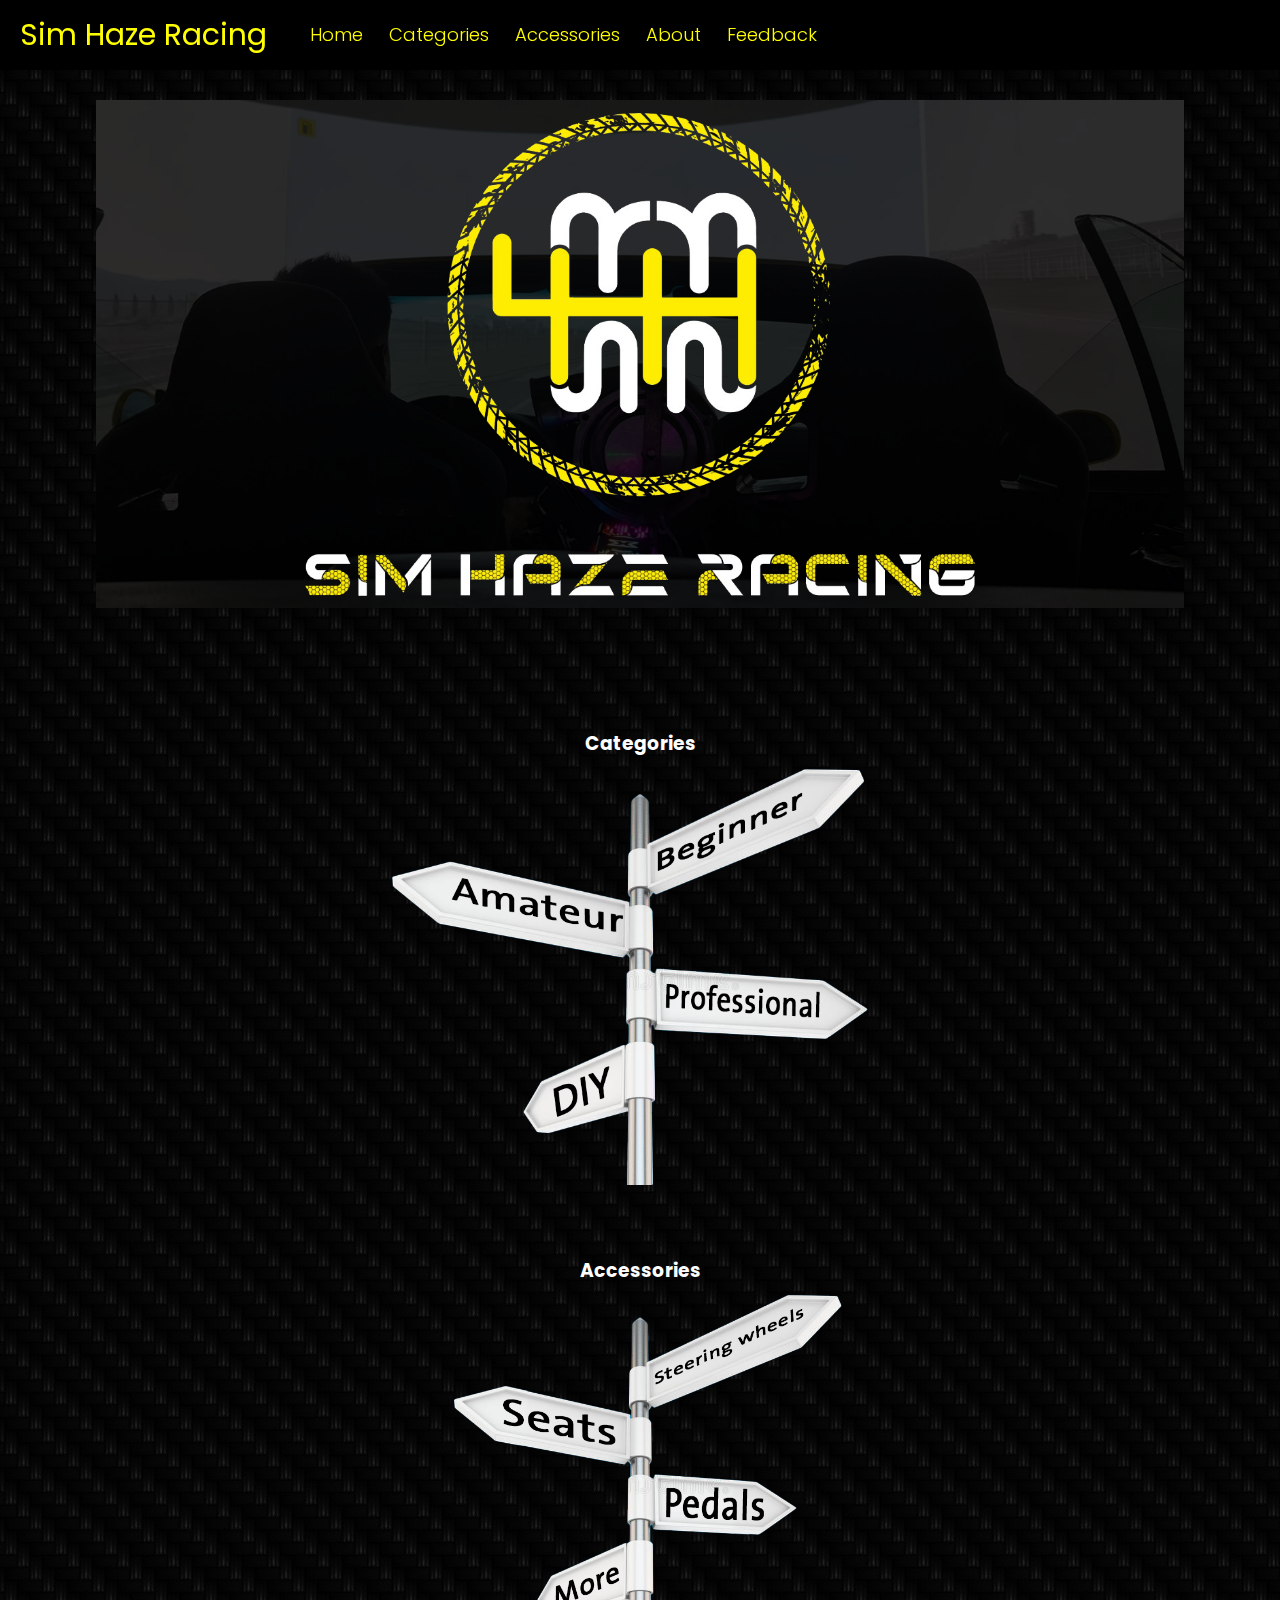
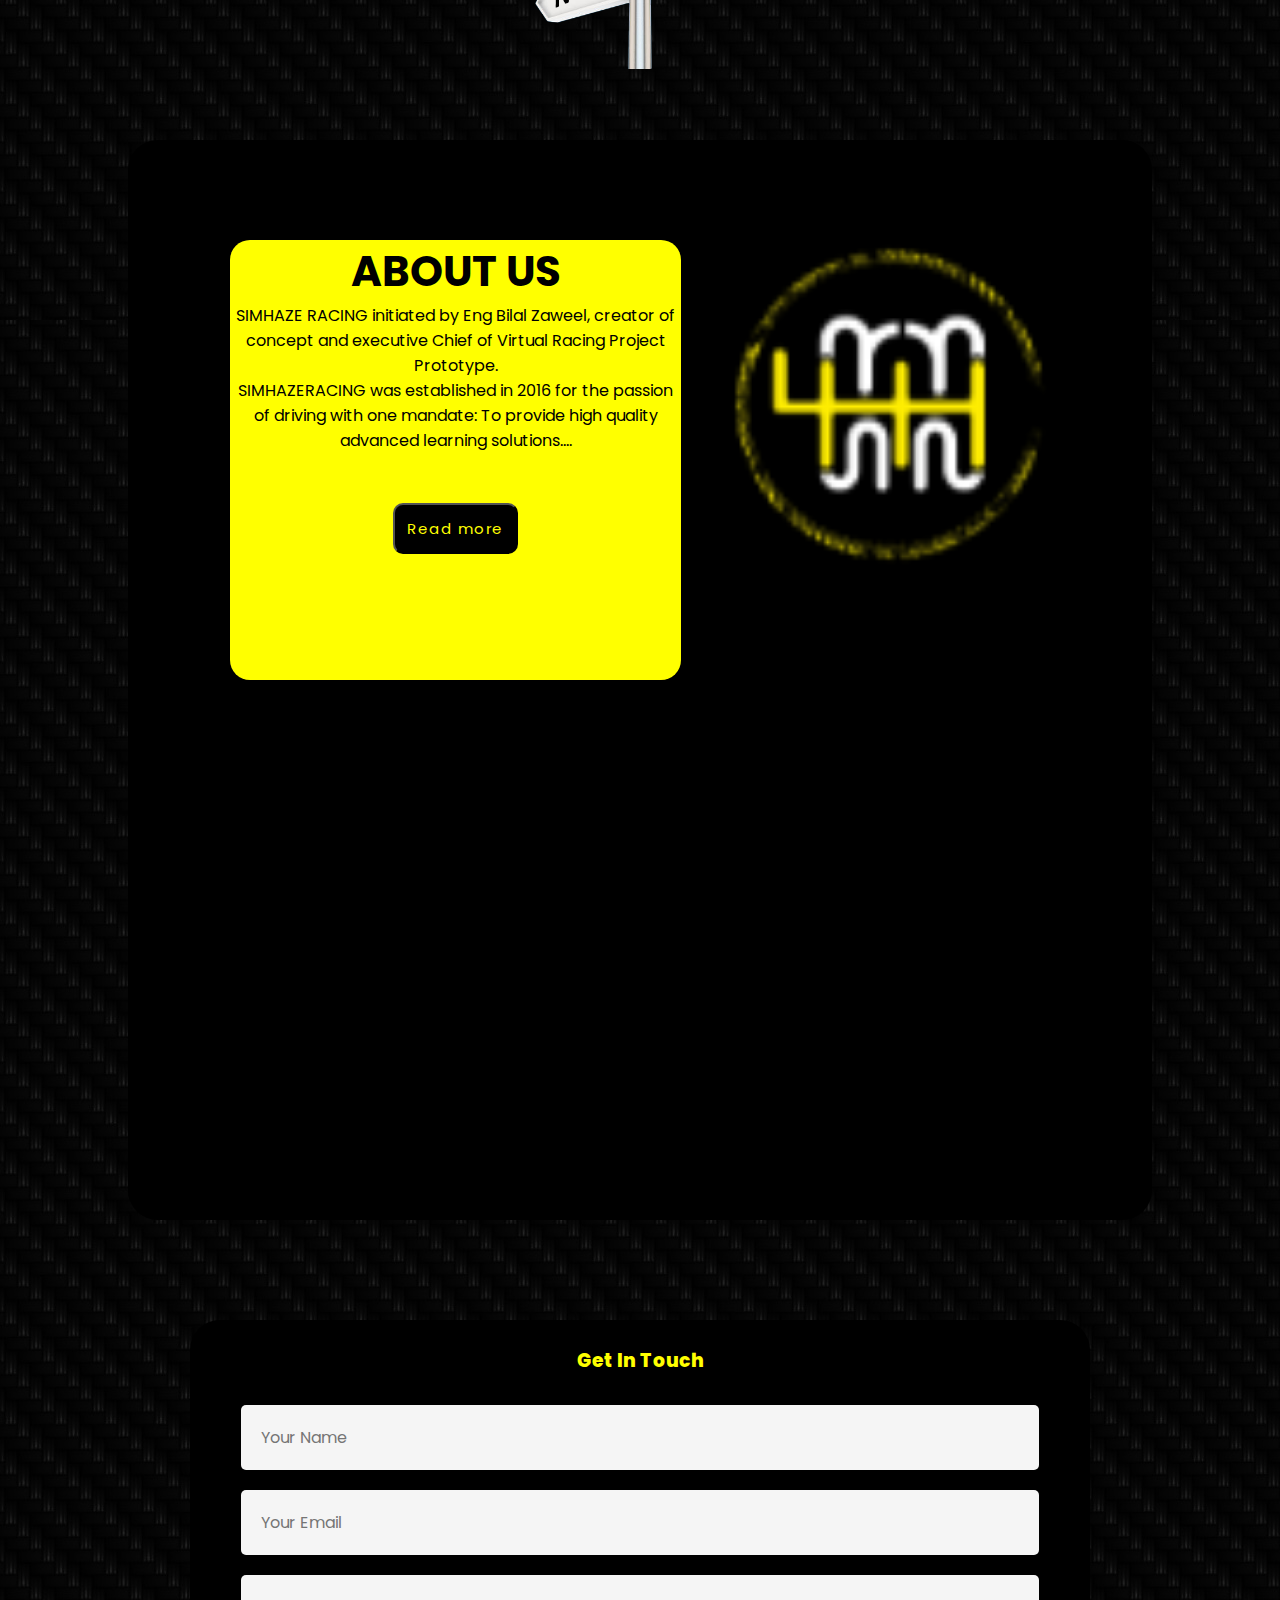
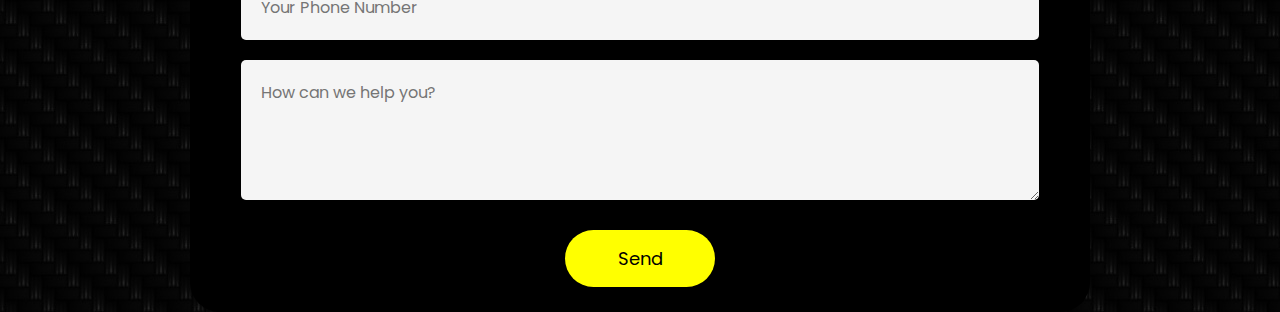
<file: index.html>
<!DOCTYPE html>
<html lang="en">
<head>
  <meta charset="UTF-8">
  <meta name="viewport" content="width=device-width, initial-scale=1.0">
  <meta http-equiv="X-UA-Compatible" content="ie=edge">
  <title>Sim Haze Racing</title>
  <link rel="icon" href="logo.png" type="image/x-icon">
  <link rel="stylesheet" href="style.css">
  <link rel="stylesheet" href="styleaboutus.css">
  <script src="script.js"></script>
  <script src="scriptreadmore.js"></script>
</head>
<body style="background-image: url(back.JPG); overflow: hidden; overflow-y: scroll; scroll-behavior: smooth;">
  <div class="wrapper">
    <nav>
      <input type="checkbox" id="show-menu">
      <label for="show-menu" class="menu-icon"><i class="fas fa-bars"></i></label>
      <div class="content">
      <div class="logo"><a href="index.html">Sim Haze Racing</a></div>
        <ul class="links">
          <li><a href="index.html">Home</a></li>
          <li>
            <a href="categories.html" class="desktop-link">Categories</a>
            <input type="checkbox" id="show-features">
            <label for="show-features">Categories</label>
            <ul>
              <li><a href="pdf/beginneer.pdf">Beginner</a></li>
              <li><a href="amacat.html">Amateur</a></li>
              <!-- <li><a href="procat.html">Professional</a></li> -->
              <li><a href="diy.html">DIY</a></li>
            </ul>
          </li>
          <li>
            <a href="accessories.html" class="desktop-link">Accessories</a>
            <input type="checkbox" id="show-services">
            <label for="show-services">Accessories</label>
            <ul>
              <li><a href="acsw.html">Steering Wheels</a></li>
              <li><a href="pdf/seats.pdf">Seats</a></li>
              <li><a href="pdf/screenstand.pdf">Screen Mount</a></li>
              <li>
                <a href="#" class="desktop-link">More Items</a>
                <input type="checkbox" id="show-items">
                <label for="show-items">More Items</label>
                <ul>
                  <li><a href="pdf/cmount.pdf">Cockpit Mount</a></li>
                  <li><a href="pdf/add">Add-ons</a></li>
                </ul>
              </li>
            </ul>
          </li>
          <li><a href="#aboutus">About</a></li>
          <li><a href="#contactus">Feedback</a></li>
        </ul>
      </div>
      <div></div>
    </nav>
  </div>
  <br><br><br><br>
  <!-- home begin -->
  <div><img src="1.png" alt="" style="width: 85%;margin-left: 7.5%;"></div>
  <br><br>
  <!-- <div style="position:static; overflow: hidden; padding: 1% 1%; background-color:white;margin: 0 20%; border-radius: 10px;"><video style="width: 100%;margin: 0 0%;position:static" controls autoplay muted><source src="video/Your AI video.mp4" type="Video/mp4" ></video></div> -->
  <div style="padding-top: 5%">
    <h3 style="text-align: center;color: white;">Categories</h3>
    <a href="categories.html"><img class="img" src="pic/1.png" alt="" style="margin-left: 30%;margin-right: 30%;width: 40%;"></a>
  </div>
  <div style="padding: 5%;">
    <h3 style="text-align: center;color: white;">Accessories</h3>
    <a href="accessories.html"><img class="img" src="pic/2.png" alt="" style="margin-left: 30%;margin-right: 30%;width: 40%;"></a>
  </div>
  <!-- about us begin -->
  <div id="aboutus" class="section">
    <div class="container">
        <div class="content-section">
            <div class="title">
                <h1>About Us</h1>
            </div>
            <!-- <div class="content">
                <h3>Lorem ipsum dolor sit amet, consectetur adipisicing</h3>
                <p>Lorem ipsum dolor sit amet, consectetur adipisicing elit, sed do eiusmod
                tempor incididunt ut labore et dolore magna aliqua. Ut enim ad minim veniam,
                quis nostrud exercitation ullamco laboris nisi ut aliquip ex ea commodo
                consequat.</p>
                <div class="button">
                    <a href="#contactus">Contact Us</a>
                </div> -->
              <p>SIMHAZE RACING initiated by Eng Bilal Zaweel, creator of 
concept and executive Chief of Virtual Racing Project Prototype.<br>
SIMHAZERACING was established in 2016 for the passion of 
driving with one mandate: To provide high quality 
advanced learning solutions.<span id="dots">...</span></p><p><span id="more">
SIMHAZE RACING in collaboration with DRIFTKING 
Academy, had a vision of a world with saful drivers, a world 
where everyone is in control of their cars, But handling a car 
isn't just about steering, it's about having the set of skills 
and knowledge needed to tame the manister. We believe 
that driving is based on science and skills, fortunately 
science can be taught and skills can be acquired, therefore 
we made it our mission to train any enthusiast the required 
skills to drive professionally, no matter the cost.</span></p>
<br><br>
              <button class="button-readmore" onclick="myFunction()" id="myBtn">Read more</button>
            <div class="social">
                <a href="https://wa.me/+96181000420/"><i class="fab fa-whatsapp"></i></a>
                <a href="https://vm.tiktok.com/ZSd6YLvoV/"><i class="fab fa-tiktok"></i></a>
                <a href="https://instagram.com/simhazeracing?utm_medium=copy_link"><i class="fab fa-instagram"></i></a>
            </div>
        </div>
        <div class="image-section">
            <img src="logo.png">
        </div>
    </div>
</div>
<br><br><br><br>
<!-- contact us begin -->
<div id="contactus" class="feedback">
  <form action="https://formsubmit.co/kikoa9511@gmail.com" method="POST">
        <h3>Get In Touch</h3>
        <input type="text" name="name" id="name" placeholder="Your Name" required>
        <input type="email" name="email" id="email" placeholder="Your Email" required>
        <input type="hidden" name="_next" value="https://simhazeracing.github.io/index.html">
        <input type="hidden" name="_template" value="table">
        <!-- <input type="hidden" name="_captcha" value="false"> -->
        <input type="hidden" name="_autoresponse" value="Hello user! we are happy to serve your request we will serve you as soon as possible Thank you!">
        <input type="tel" name="number" id="phone" placeholder="Your Phone Number" pattern="[0-9]{8}" title="The requested form is 8 digits" required>
        <textarea name="message" id="message" rows="4" placeholder="How can we help you?" required></textarea>
        <input type="hidden" name="_replyto" value="Welcome in the Sim World, we will serve you as soon as possible">
        <button type="submit">Send</button>
    </form>
</div>

</body>
</html>
</file>
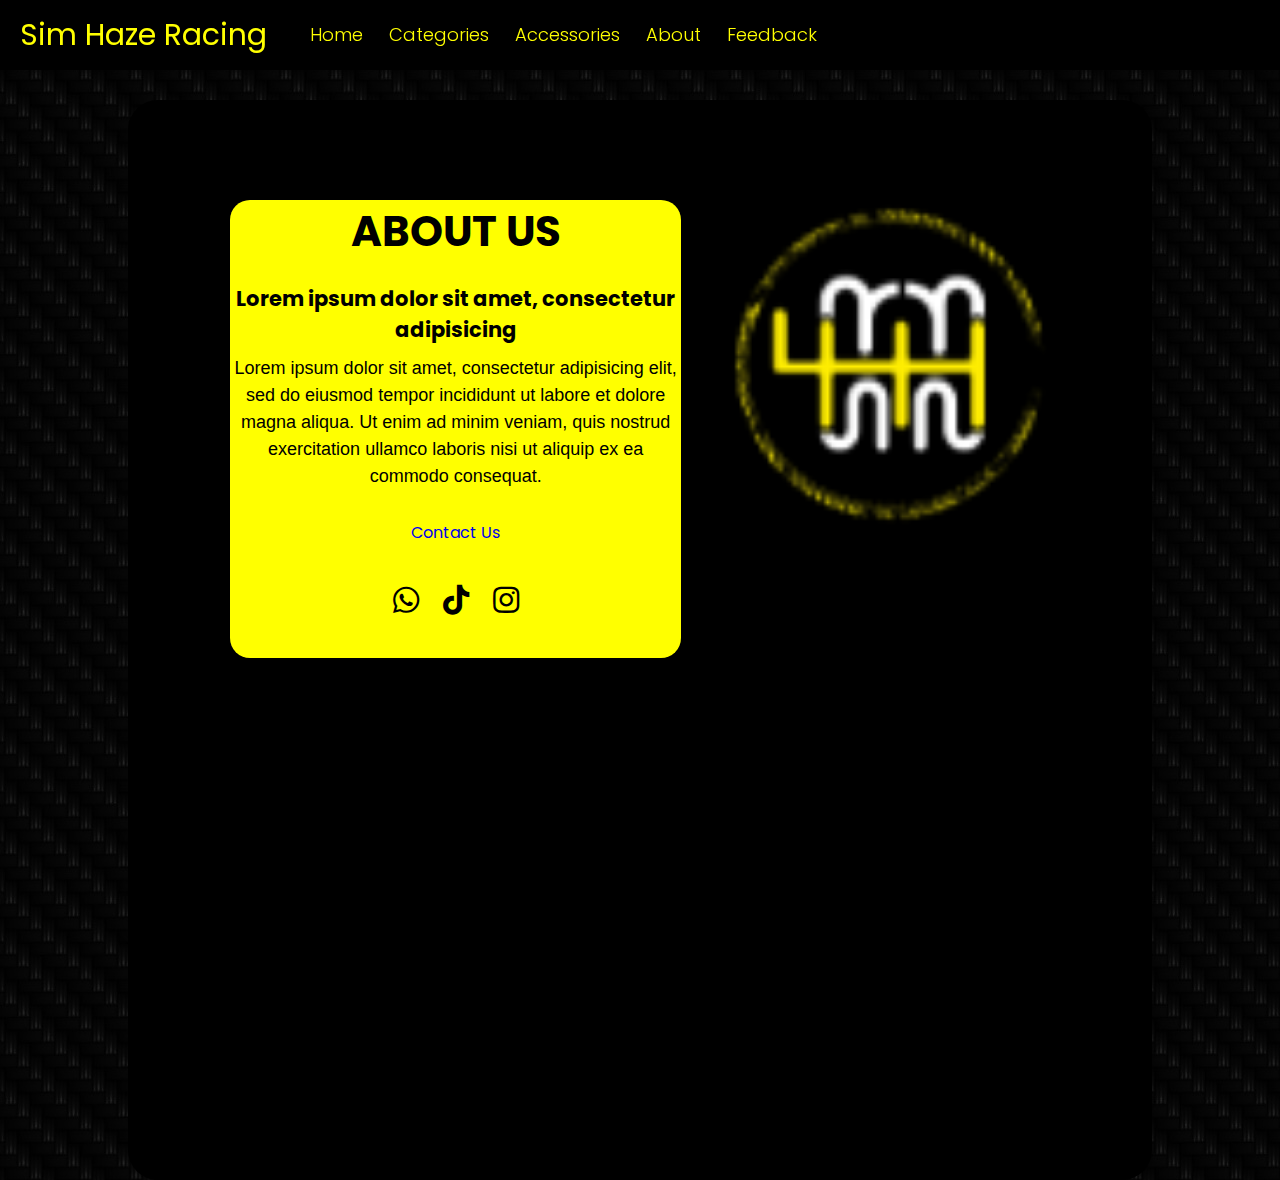
<file: aboutus.html>
<!DOCTYPE html>
<html lang="en">
<head>
  <meta charset="UTF-8">
  <meta name="viewport" content="width=device-width, initial-scale=1.0">
  <meta http-equiv="X-UA-Compatible" content="ie=edge">
  <title>Sim Haze Racing</title>
  <link rel="icon" href="logo.png" type="image/x-icon">
  <link rel="stylesheet" href="https://pro.fontawesome.com/releases/v5.10.0/css/all.css">
  <link rel="stylesheet" href="style.css">
  <link rel="stylesheet" href="styleaboutus.css">
  <script src="script.js"></script>
</head>
<body style="background-image: url(back.JPG);">
  <div class="wrapper">
    <nav>
      <input type="checkbox" id="show-menu">
      <label for="show-menu" class="menu-icon"><i class="fas fa-bars"></i></label>
      <div class="content">
      <div class="logo"><a href="index.html">Sim Haze Racing</a></div>
        <ul class="links">
          <li><a href="index.html">Home</a></li>
          <li>
            <a href="categories.html" class="desktop-link">Categories</a>
            <input type="checkbox" id="show-features">
            <label for="show-features">Categories</label>
            <ul>
              <li><a href="pdf/beginner.pdf">Beginner</a></li>
              <li><a href="amacat.html">Amateur</a></li>
              <li><a href="procat.html">Professional</a></li>
              <li><a href="diy.html">DIY</a></li>
            </ul>
          </li>
          <li>
            <a href="accessories.html" class="desktop-link">Accessories</a>
            <input type="checkbox" id="show-services">
            <label for="show-services">Accessories</label>
            <ul>
              <li><a href="acsw.html">Steering Wheels</a></li>
              <li><a href="pdf/seats.pdf">Seats</a></li>
              <li><a href="pdf/screenstand.pdf">Screen Mount</a></li>
              <li>
                <a href="#" class="desktop-link">More Items</a>
                <input type="checkbox" id="show-items">
                <label for="show-items">More Items</label>
                <ul>
                  <li><a href="pdf/cmount.pdf">Cockpit Mount</a></li>
                  <li><a href="pdf/add">Add-ons</a></li>
                </ul>
              </li>
            </ul>
          </li>
          <li><a href="#">About</a></li>
          <li><a href="feedback.html">Feedback</a></li>
        </ul>
      </div>
      <div></div>
    </nav>
  </div>
  <br><br><br><br>
  <!-- home begin -->
  <div class="section">
    <div class="container">
        <div class="content-section">
            <div class="title">
                <h1>About Us</h1>
            </div>
            <div class="content">
                <h3>Lorem ipsum dolor sit amet, consectetur adipisicing</h3>
                <p>Lorem ipsum dolor sit amet, consectetur adipisicing elit, sed do eiusmod
                tempor incididunt ut labore et dolore magna aliqua. Ut enim ad minim veniam,
                quis nostrud exercitation ullamco laboris nisi ut aliquip ex ea commodo
                consequat.</p>
                <div class="button">
                    <a href="feedback.html">Contact Us</a>
                </div>
            </div>
            <div class="social">
                <a href="https://wa.me/+96181000420/"><i class="fab fa-whatsapp"></i></a>
                <a href="https://vm.tiktok.com/ZSd6YLvoV/"><i class="fab fa-tiktok"></i></a>
                <a href="https://instagram.com/simhazeracing?utm_medium=copy_link"><i class="fab fa-instagram"></i></a>
            </div>
        </div>
        <div class="image-section">
            <img src="logo.png">
        </div>
    </div>
</div>
</body>
</html>
</file>
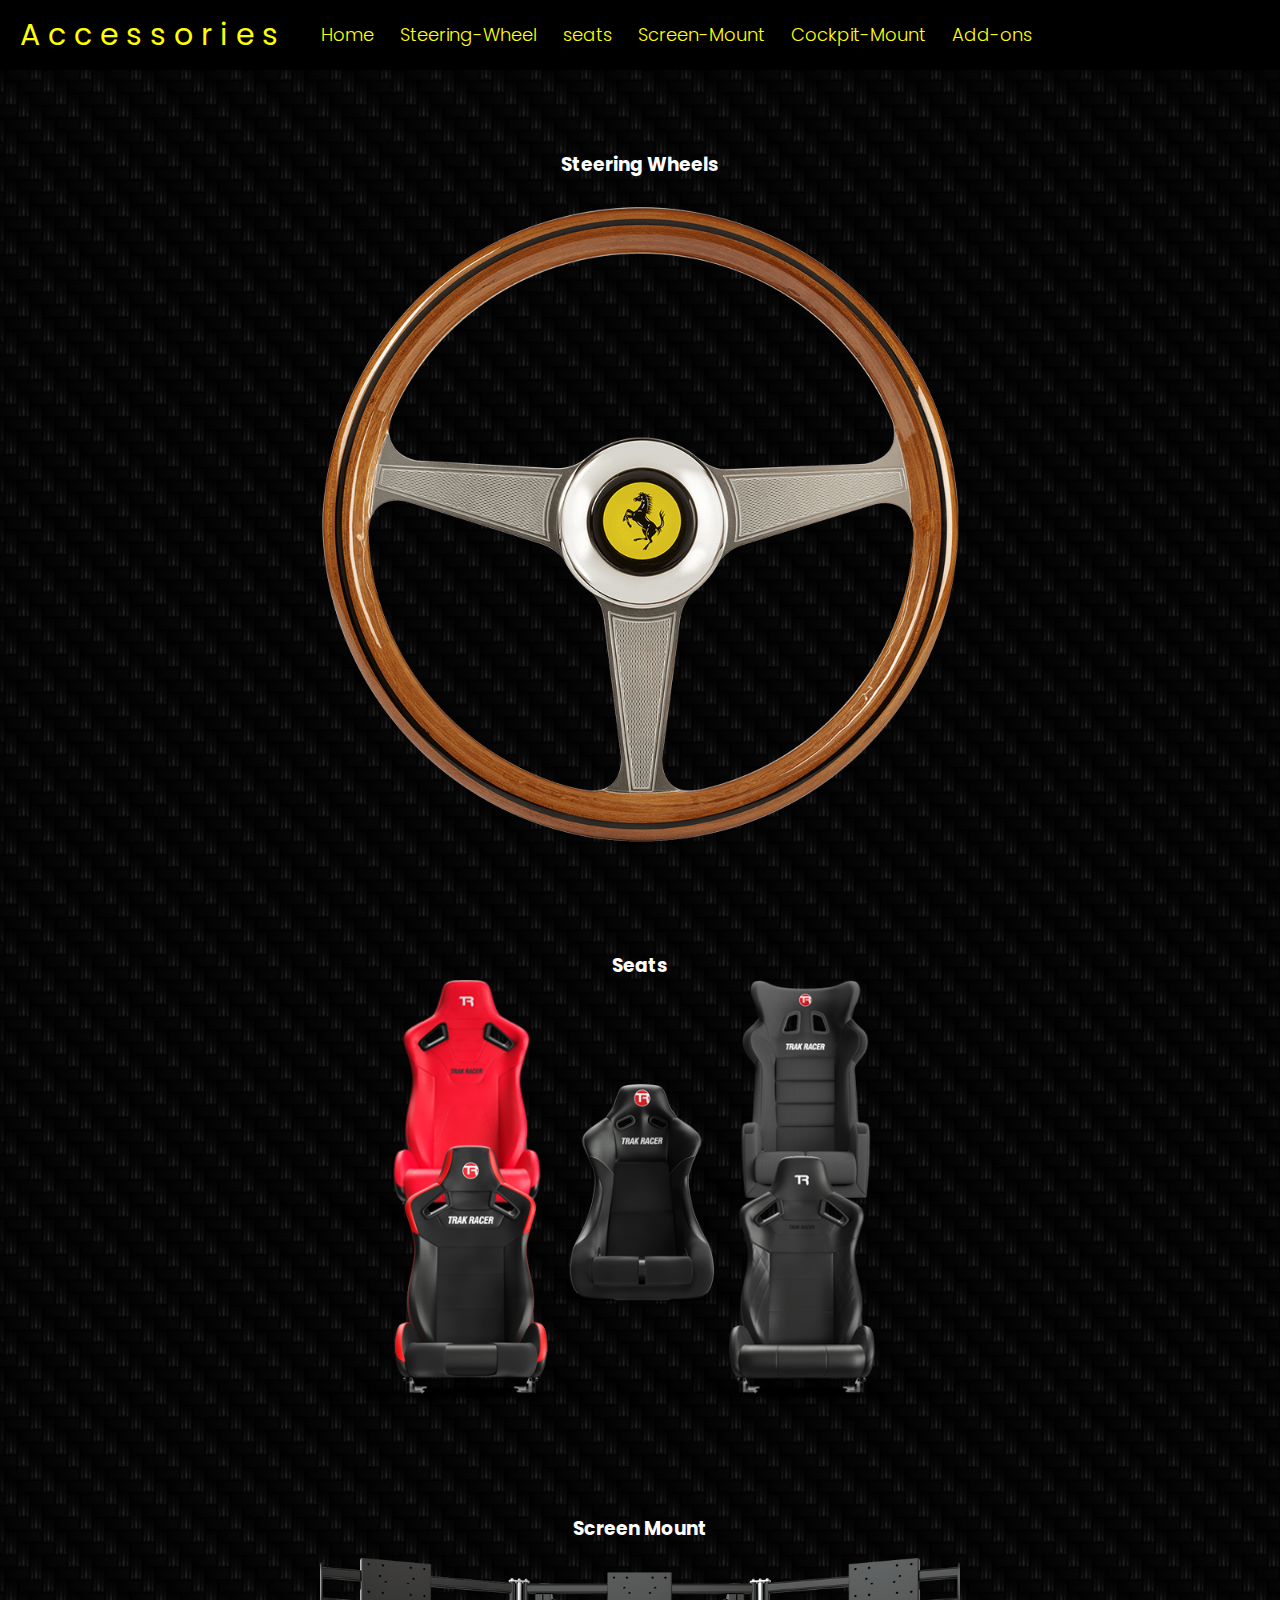
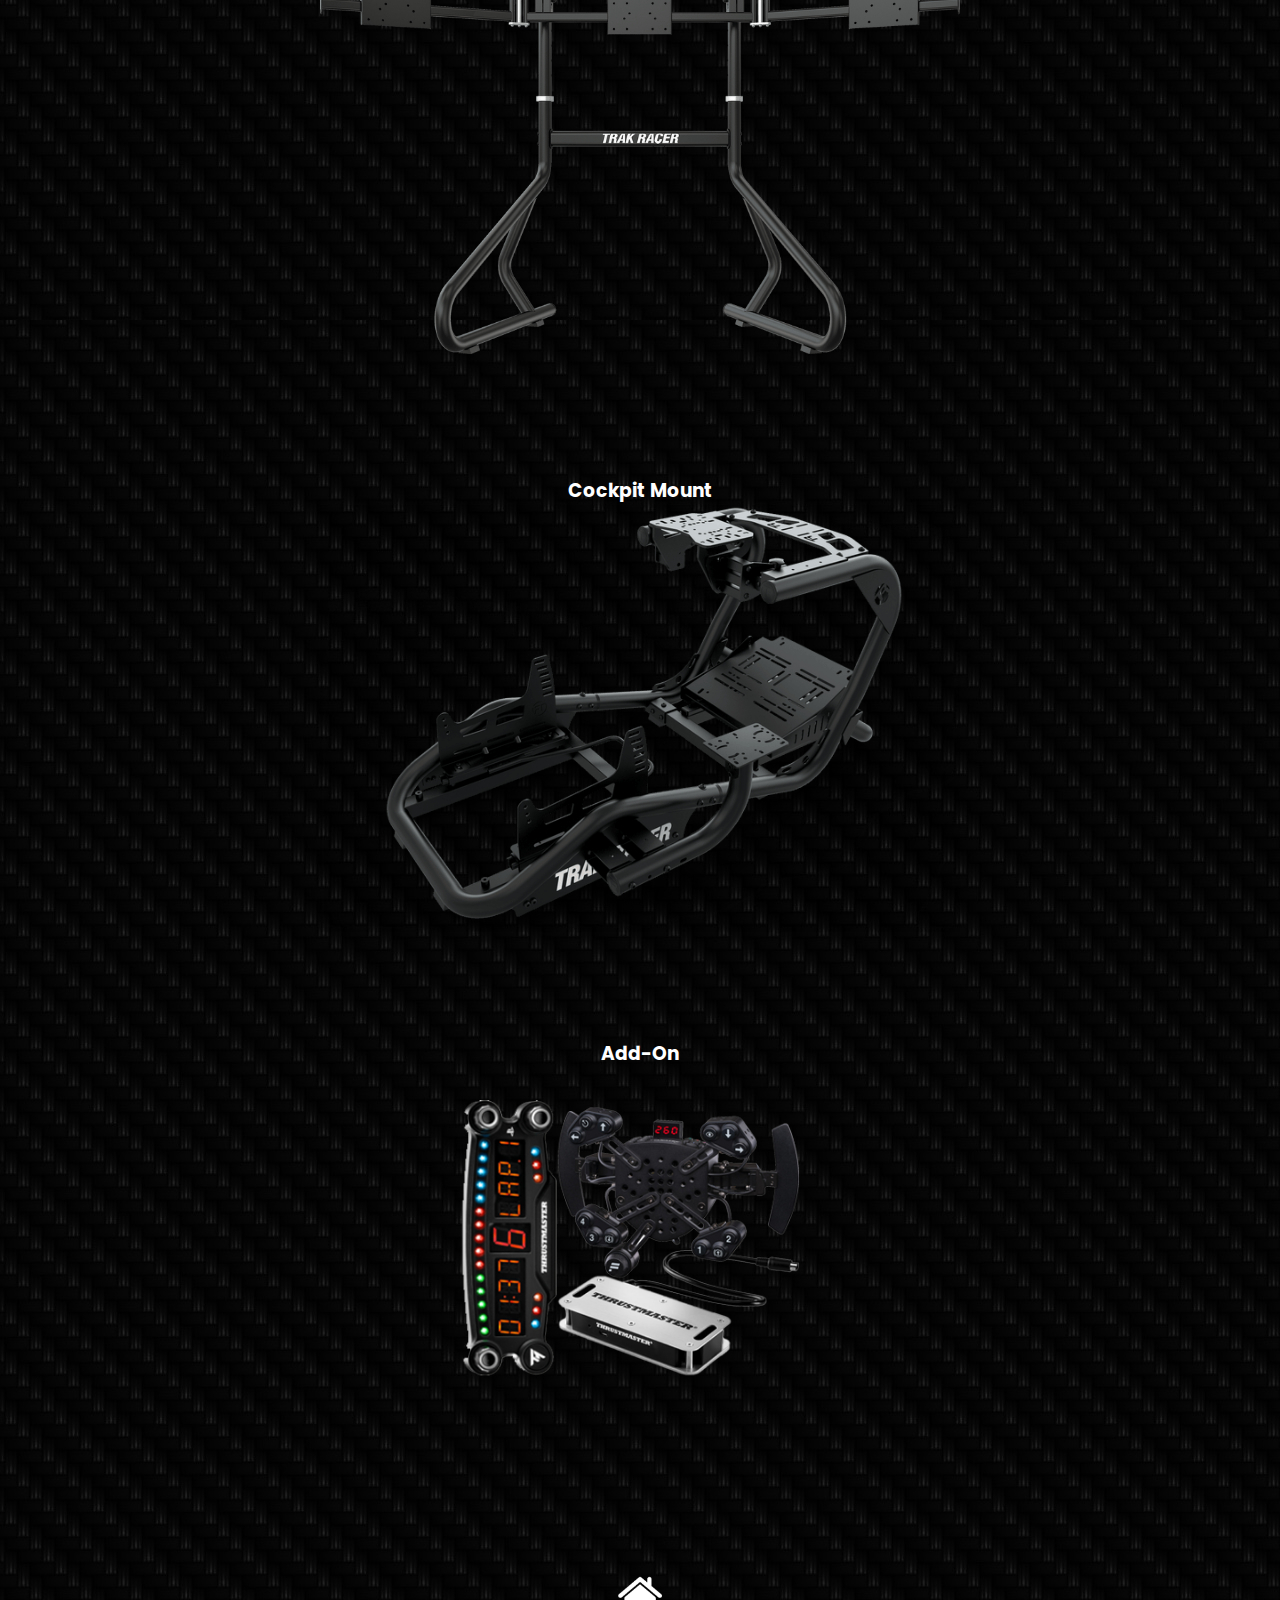
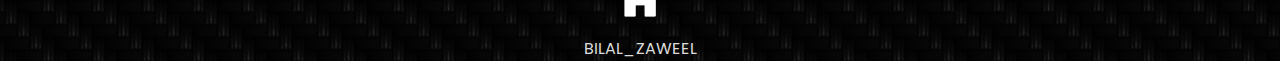
<file: accessories.html>
<!DOCTYPE html>
<html lang="en">
<head>
  <meta charset="UTF-8">
  <meta name="viewport" content="width=device-width, initial-scale=1.0">
  <meta http-equiv="X-UA-Compatible" content="ie=edge">
  <title>Sim Haze Racing</title>
  <link rel="icon" href="logo.png" type="image/x-icon">
  <link rel="stylesheet" href="style.css">
  <script src="script.js"></script>
</head>
<body style="background-image: url(back.JPG);">
  <div class="wrapper">
    <nav>
      <input type="checkbox" id="show-search">
      <input type="checkbox" id="show-menu">
      <label for="show-menu" class="menu-icon"><i class="fas fa-bars"></i></label>
      <div class="content">
      <div class="logo"><a href="accessories.html">A c c e s s o r i e s</a></div>
        <ul class="links">
          <li><a href="index.html">Home</a></li>
          <li>
            <a href="acsw.html">Steering-Wheel</a>
          </li>
          <li>
            <a href="pdf/seats.pdf">seats</a>
          </li>
          <li><a href="pdf/screenstand.pdf">Screen-Mount</a></li>
          <li><a href="pdf/cmount.pdf">Cockpit-Mount</a></li>
          <li><a href="pdf/addon.pdf">Add-ons</a></li>
        </ul>
      </div>
      <div></div>
    </nav>
  </div>
  <br><br><br><br><br><br>
  <h3 id="steering" style="text-align: center;color: white;">Steering Wheels</h3>
  <br>
            <div>
                <a href="acsw.html"><img src="pic/steeringback.png"  style="width: 50%;margin-left: 25%;"></a>
            </div>
        <br>
        <br>
        <br>
        <br>
        <h3 id="seats" style="text-align: center;color: white;">Seats</h3>
        <div>
            <a href="pdf/seats.pdf"><img src="pic/seats.png" style="width: 50%;margin-left: 25%;"></a>
        </div>        
        <br>
        <br>
        <br>
        <br>
        <h3 id="smount" style="text-align: center;color: white;">Screen Mount</h3>
        <div>
            <a href="pdf/screenstand.pdf"><img src="pic/smount.png" style="width: 50%;margin-left: 25%;"></a>
        </div>        
        <br>
        <br>
        <br>
        <br>
        <h3 id="cmount" style="text-align: center;color: white;">Cockpit Mount</h3>
        <div>
            <a href="pdf/cmount.pdf"><img src="pic/cmountback.png" style="width: 50%;margin-left: 25%;"></a>
        </div>        
        <br>
        <br>
        <br>
        <br>
        <h3 id="addon" style="text-align: center;color: white;">Add-On</h3>
        <div>
            <a href="pdf/addon.pdf"><img src="pic/addon.png" style="width: 50%;margin-left: 25%;"></a>
        </div>        
        <br>
        <br>
        <br>
        <br>
        
        <p style="text-align: center;font-size: 30px;"><a href="index.html" style="color:white;"><img src="pic/homepage.png" style="width: 4%;"></a></p>
        <p style="color: gainsboro;text-align: center;">BILAL_ZAWEEL</p>

</body>
</html>
</file>
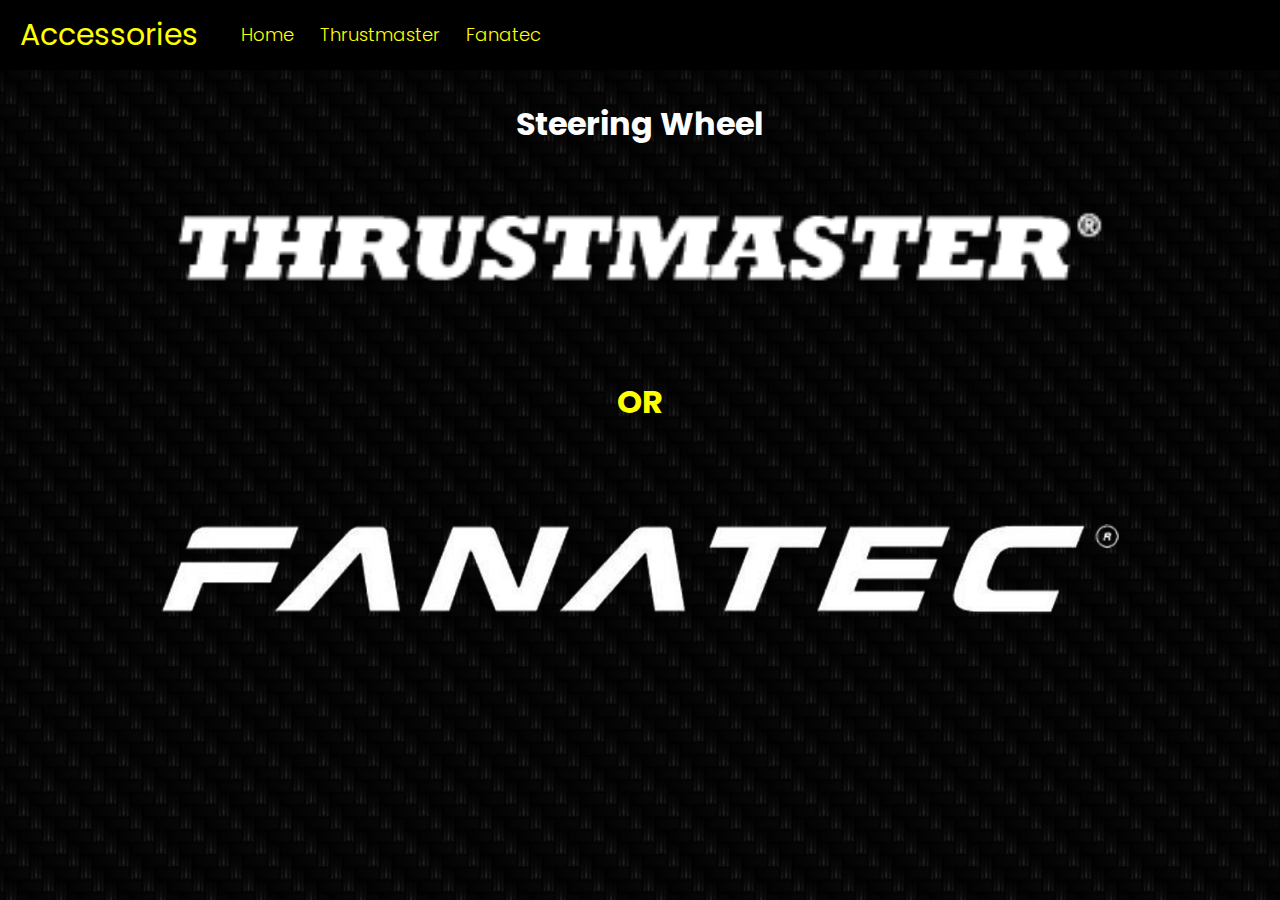
<file: acsw.html>
<!DOCTYPE html>
<html lang="en">
<head>
  <meta charset="UTF-8">
  <meta name="viewport" content="width=device-width, initial-scale=1.0">
  <meta http-equiv="X-UA-Compatible" content="ie=edge">
  <title>Sim Haze Racing</title>
  <link rel="stylesheet" href="style.css">
  <link rel="icon" href="logo.png" type="image/x-icon">
  <script src="script.js"></script>
</head>
<body style="background-image: url(back.JPG);">
  <div class="wrapper">
    <nav>
      <input type="checkbox" id="show-search">
      <input type="checkbox" id="show-menu">
      <label for="show-menu" class="menu-icon"><i class="fas fa-bars"></i></label>
      <div class="content">
      <div class="logo"><a href="accessories.html">Accessories</a></div>
        <ul class="links">
          <li><a href="index.html">Home</a></li>
          <li>
            <a href="pdf/actmsw.pdf">Thrustmaster</a>
          </li>
          <li>
            <a href="pdf/steering.pdf">Fanatec</a>
            
          </li>
        </ul>
      </div>
      <div></div>
    </nav>
  </div>
<br>
<br>
<br>
<br>
  <div>
    <h1 style="color: white; text-align: center;">Steering Wheel</h1>
    <br>
    <br>
    <a href="pdf/actmsw.pdf"><img src="thrustmaster.png" alt="" style="width: 80%;margin-left: 10%;"></a>
    <br>
    <br>
    <br>
    <h1 style="color: yellow;text-align: center;">OR</h1>
    <br>
    <br>
    <br>
    <a href="pdf/steering.pdf"><img src="fanatec.png" alt="" style="width: 80%;margin-left: 10%;"></a>
  </div>

</body>
</html>
</file>
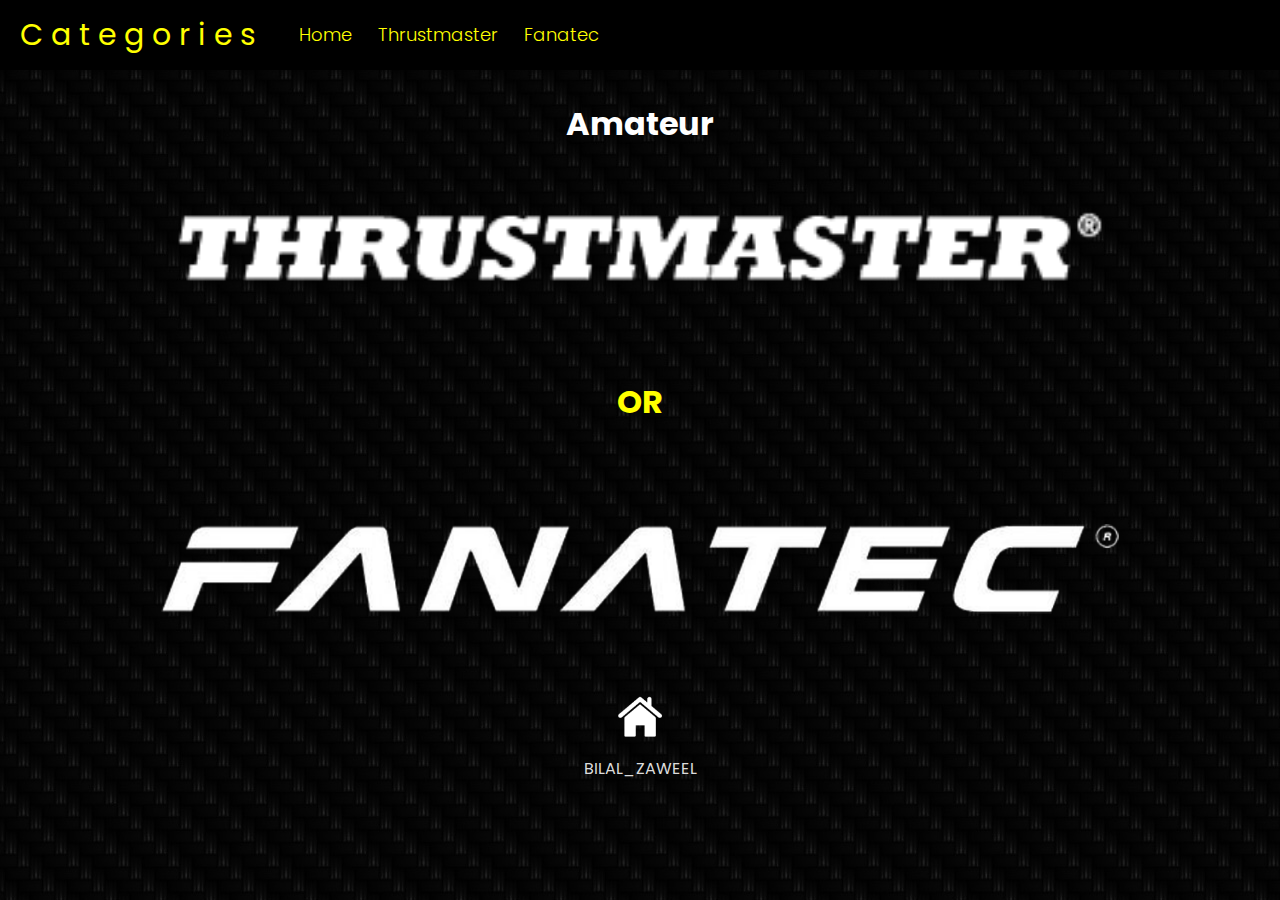
<file: amacat.html>
<!DOCTYPE html>
<html lang="en">
<head>
  <meta charset="UTF-8">
  <meta name="viewport" content="width=device-width, initial-scale=1.0">
  <meta http-equiv="X-UA-Compatible" content="ie=edge">
  <title>Sim Haze Racing</title>
  <link rel="stylesheet" href="style.css">
  <link rel="icon" href="logo.png" type="image/x-icon">
  <script src="script.js"></script>
</head>
<body style="background-image: url(back.JPG);">
  <div class="wrapper">
    <nav>
      <input type="checkbox" id="show-search">
      <input type="checkbox" id="show-menu">
      <label for="show-menu" class="menu-icon"><i class="fas fa-bars"></i></label>
      <div class="content">
      <div class="logo"><a href="categories.html">C a t e g o r i e s</a></div>
        <ul class="links">
          <li><a href="index.html">Home</a></li>
          <li>
            <a href="pdf/amateur/amtm.pdf">Thrustmaster</a>
          </li>
          <li>
            <a href="pdf/amateur/amfn.pdf">Fanatec</a>
          </li>
        </ul>
      </div>
      <div></div>
    </nav>
  </div>
<br>
<br>
<br>
<br>
  <div>
    <h1 style="color: white; text-align: center;">Amateur</h1>
    <br>
    <br>
    <a href="pdf/amateur/amtm.pdf"><img src="thrustmaster.png" alt="" style="width: 80%;margin-left: 10%;"></a>
    <br>
    <br>
    <br>
    <h1 style="color: yellow;text-align: center;">OR</h1>
    <br>
    <br>
    <br>
    <a href="pdf/amateur/amfn.pdf"><img src="fanatec.png" alt="" style="width: 80%;margin-left: 10%;"></a>
  </div>
  <br><br>
  <p style="text-align: center;font-size: 30px;"><a href="index.html" style="color:white;"><img src="pic/homepage.png" style="width: 4%;"></a></p>
        <p style="color: gainsboro;text-align: center;">BILAL_ZAWEEL</p>

</body>
</html>
</file>
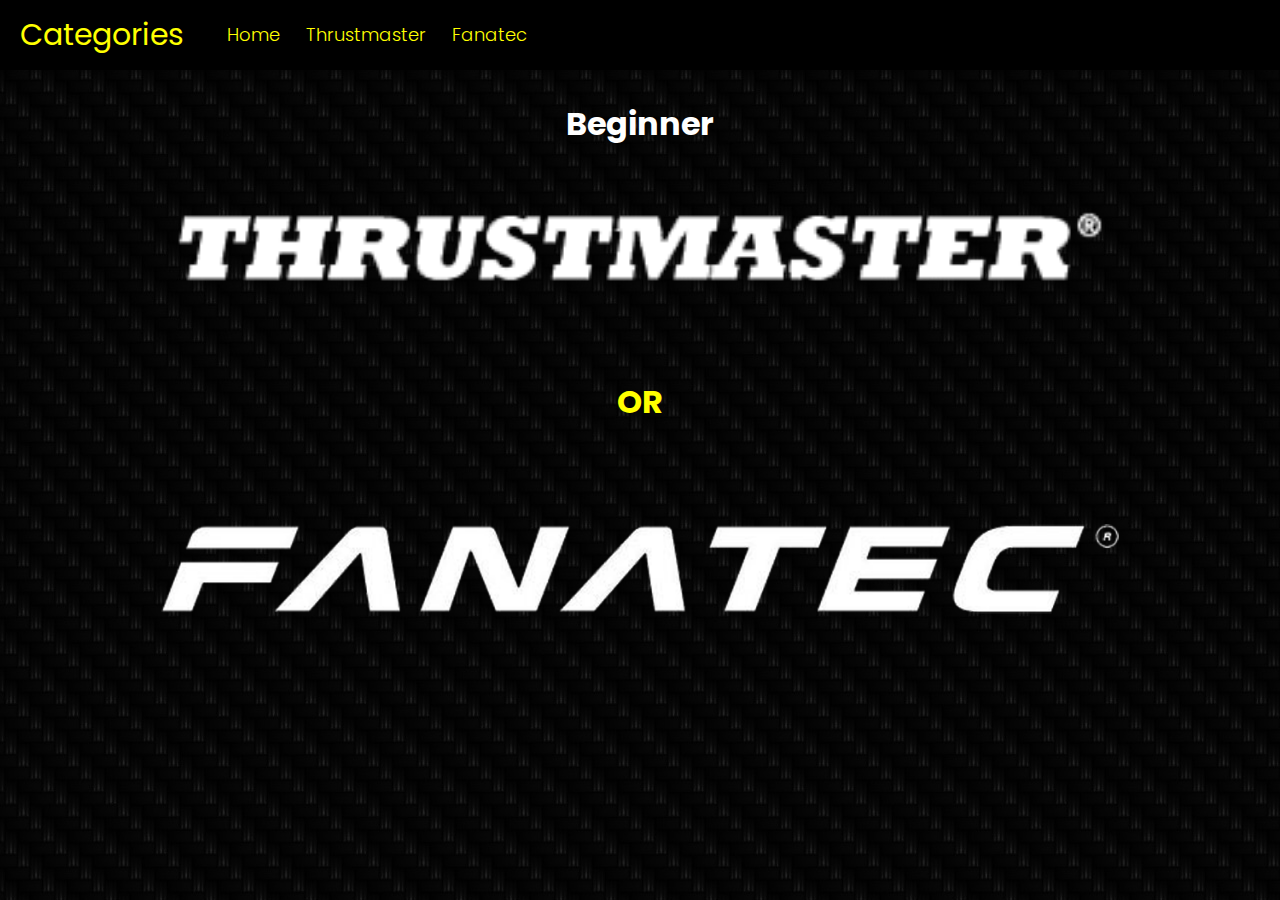
<file: begcat.html>
<!DOCTYPE html>
<html lang="en">
<head>
  <meta charset="UTF-8">
  <meta name="viewport" content="width=device-width, initial-scale=1.0">
  <meta http-equiv="X-UA-Compatible" content="ie=edge">
  <title>Sim Haze Racing</title>
  <link rel="icon" href="logo.png" type="image/x-icon">
  <link rel="stylesheet" href="style.css">
  <script src="script.js"></script>
</head>
<body style="background-image: url(back.JPG);">
  <div class="wrapper">
    <nav>
      <input type="checkbox" id="show-search">
      <input type="checkbox" id="show-menu">
      <label for="show-menu" class="menu-icon"><i class="fas fa-bars"></i></label>
      <div class="content">
      <div class="logo"><a href="categories.html">Categories</a></div>
        <ul class="links">
          <li><a href="index.html">Home</a></li>
          <li>
            <a href="begpacktm.pdf" class="desktop-link">Thrustmaster</a>
            <input type="checkbox" id="show-features">
            <label for="show-features">Thrustmaster</label>
          </li>
          <li>
            <a href="begpackf.pdf" class="desktop-link">Fanatec</a>
            <input type="checkbox" id="show-services">
            <label for="show-services">Fanatec</label>
            
          </li>
        </ul>
      </div>
      <div></div>
    </nav>
  </div>
<br>
<br>
<br>
<br>
  <div>
    <h1 style="color: white; text-align: center;">Beginner</h1>
    <br>
    <br>
    <a href="begpacktm.pdf"><img src="thrustmaster.png" alt="" style="width: 80%;margin-left: 10%;"></a>
    <br>
    <br>
    <br>
    <h1 style="color: yellow;text-align: center;">OR</h1>
    <br>
    <br>
    <br>
    <a href="begpackf.pdf"><img src="fanatec.png" alt="" style="width: 80%;margin-left: 10%;"></a>
  </div>

</body>
</html>
</file>
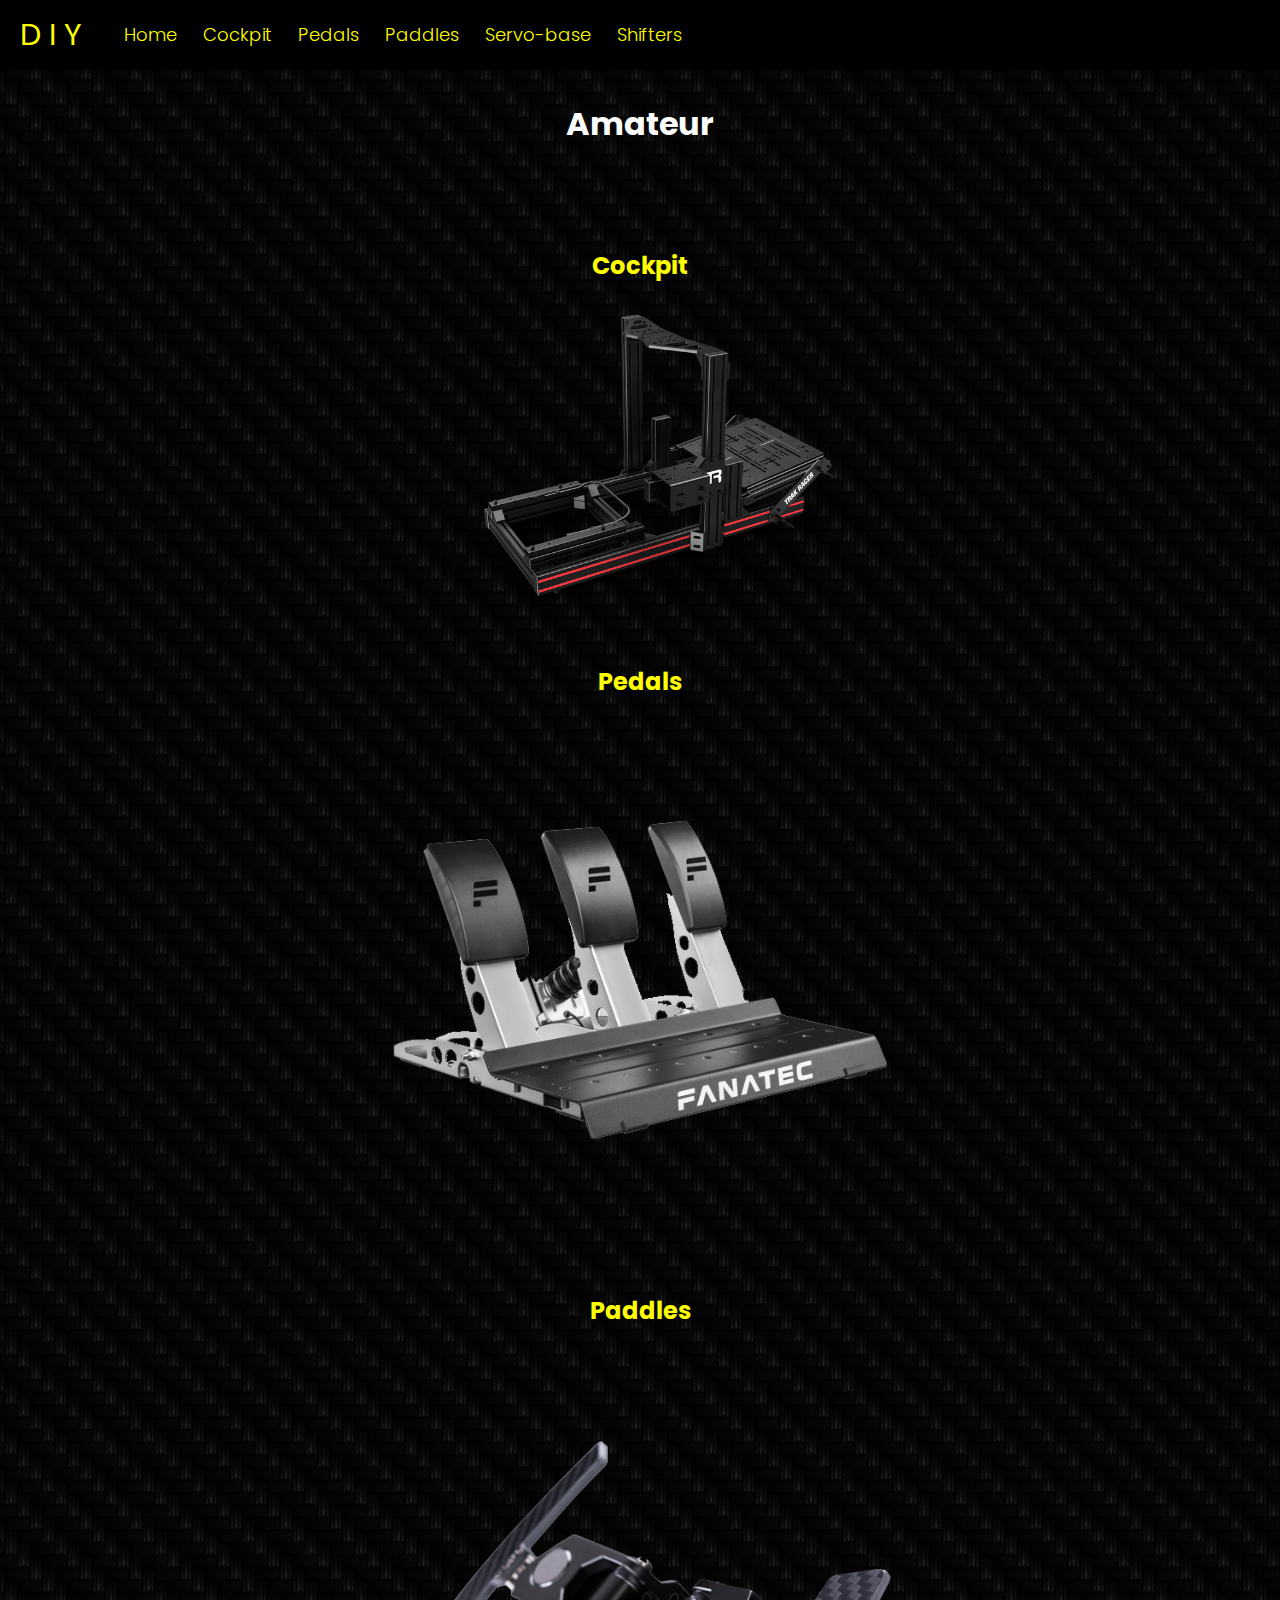
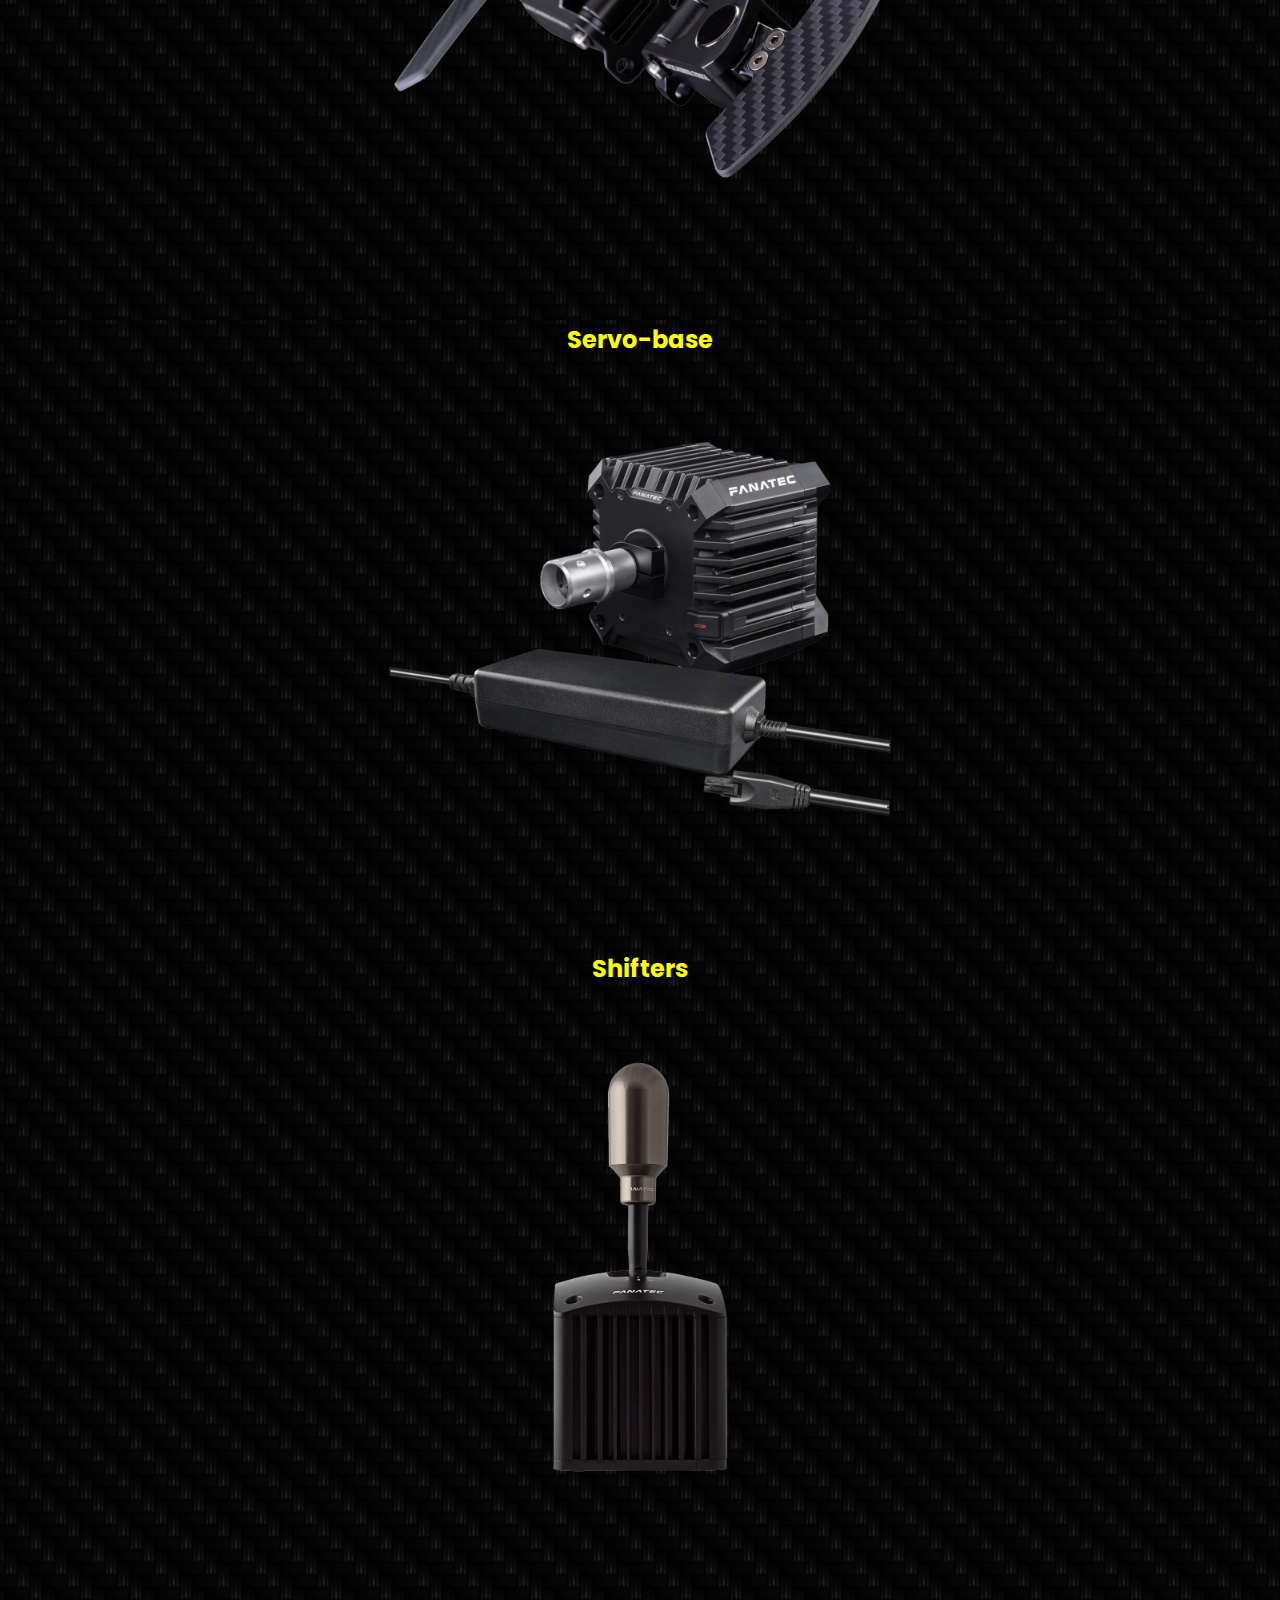
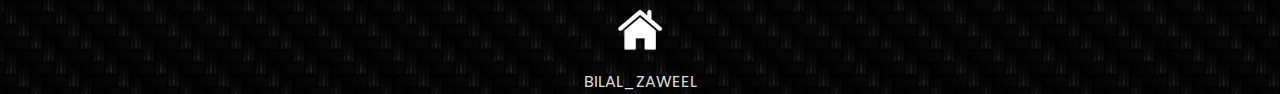
<file: diyam.html>
<!DOCTYPE html>
<html lang="en">
<head>
  <meta charset="UTF-8">
  <meta name="viewport" content="width=device-width, initial-scale=1.0">
  <meta http-equiv="X-UA-Compatible" content="ie=edge">
  <title>Sim Haze Racing</title>
  <link rel="icon" href="logo.png" type="image/x-icon">
  <link rel="stylesheet" href="style.css">
  <script src="script.js"></script>
</head>
<body style="background-image: url(back.JPG);">
  <div class="wrapper">
    <nav>
      <input type="checkbox" id="show-search">
      <input type="checkbox" id="show-menu">
      <label for="show-menu" class="menu-icon"><i class="fas fa-bars"></i></label>
      <div class="content">
      <div class="logo"><a href="diy.html">D I Y</a></div>
        <ul class="links">
          <li><a href="index.html">Home</a></li>
          <li><a href="pdf/amateur/cockpitam.pdf">Cockpit</a></li>
          <li><a href="pdf/amateur/pedalsam.pdf">Pedals</a></li>
          <li><a href="pdf/amateur/paddlesam.pdf">Paddles</a></li>
          <li><a href="diyamservo.html">Servo-base</a></li>
          <li><a href="pdf/amateur/shiftersam.pdf">Shifters</a></li>
        </ul>
      </div>
      <div></div>
    </nav>
  </div>
<br>
<br>
<br>
<br>
  <div>
    <h1 style="color: white; text-align: center;">Amateur</h1>
    <br><br><br><br>
    <h2 style="color: yellow;text-align: center;">Cockpit</h2>
    <br>
    <a href="pdf/amateur/cockpitam.pdf"><img src="pic/diyamcock.png" alt="" style="width: 35%;margin-left: 32.5%;"></a>
    <br>
    <br>
    <br>
    <h2 style="color: yellow;text-align: center;">Pedals</h2>
    <br>
    <a href="pdf/amateur/pedalsam.pdf"><img src="pic/diyamped.png" alt="" style="width: 40%;margin-left: 30%;"></a>
    <br>
    <br>
    <br>
    <h2 style="color: yellow;text-align: center;">Paddles</h2>
    <br>
    <a href="pdf/amateur/paddlesam.pdf"><img src="pic/diyampad.png" alt="" style="width: 40%;margin-left: 30%;"></a>
    <br>
    <br>
    <br>
    <h2 style="color: yellow;text-align: center;">Servo-base</h2>
    <br>
    <a href="diyamservo.html"><img src="pic/diyamservo.png" alt="" style="width: 40%;margin-left: 30%;"></a>
    <br>
    <br>
    <br>
    <h2 style="color: yellow;text-align: center;">Shifters</h2>
    <br>
    <a href="pdf/amateur/shiftersam.pdf"><img src="pic/shifterback.png" alt="" style="width: 40%;margin-left: 30%;"></a>
  </div>
  <br><br><br>
  <p style="text-align: center;font-size: 30px;"><a href="index.html" style="color:white;"><img src="pic/homepage.png" style="width: 4%;"></a></p>
  <p style="color: gainsboro;text-align: center;">BILAL_ZAWEEL</p>

</body>
</html>
</file>
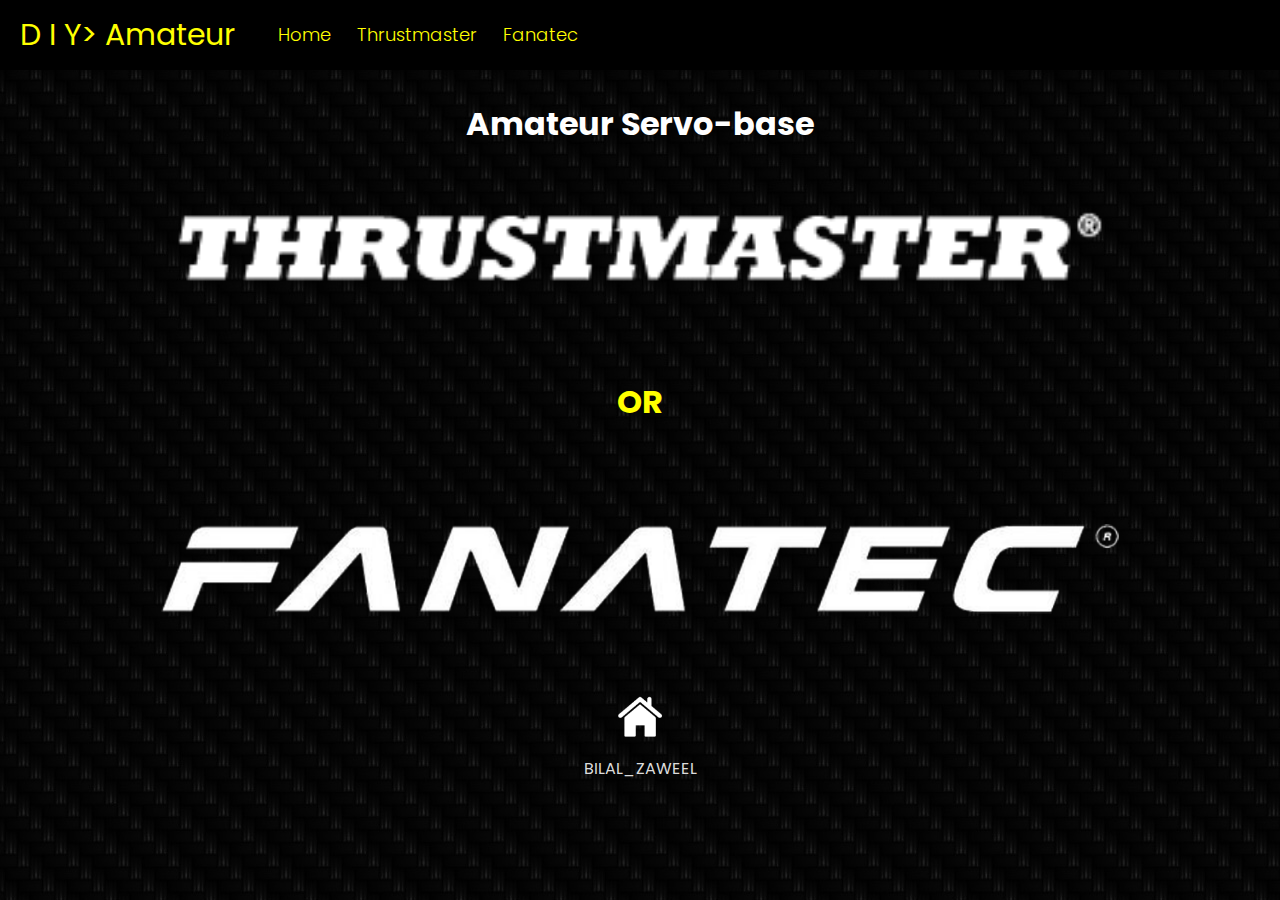
<file: diyamservo.html>
<!DOCTYPE html>
<html lang="en">
<head>
  <meta charset="UTF-8">
  <meta name="viewport" content="width=device-width, initial-scale=1.0">
  <meta http-equiv="X-UA-Compatible" content="ie=edge">
  <title>Sim Haze Racing</title>
  <link rel="icon" href="logo.png" type="image/x-icon">
  <link rel="stylesheet" href="style.css">
  <script src="script.js"></script>
</head>
<body style="background-image: url(back.JPG);">
  <div class="wrapper">
    <nav>
      <input type="checkbox" id="show-search">
      <input type="checkbox" id="show-menu">
      <label for="show-menu" class="menu-icon"><i class="fas fa-bars"></i></label>
      <div class="content">
      <div class="logo"><a href="diyam.html">D I Y> Amateur</a></div>
        <ul class="links">
          <li><a href="index.html">Home</a></li>
          <li>
            <a href="pdf/amateur/servobaseamtr.pdf">Thrustmaster</a>
          </li>
          <li>
            <a href="pdf/amateur/servobaseamfn.pdf">Fanatec</a>
          </li>
        </ul>
      </div>
      <div></div>
    </nav>
  </div>
<br>
<br>
<br>
<br>
  <div>
    <h1 style="color: white; text-align: center;">Amateur Servo-base</h1>
    <br>
    <br>
    <a href="pdf/amateur/servobaseamtr.pdf"><img src="thrustmaster.png" alt="" style="width: 80%;margin-left: 10%;"></a>
    <br>
    <br>
    <br>
    <h1 style="color: yellow;text-align: center;">OR</h1>
    <br>
    <br>
    <br>
    <a href="pdf/amateur/servobaseamfn.pdf"><img src="fanatec.png" alt="" style="width: 80%;margin-left: 10%;"></a>
  </div>
  <br><br>
  <p style="text-align: center;font-size: 30px;"><a href="index.html" style="color:white;"><img src="pic/homepage.png" style="width: 4%;"></a></p>
        <p style="color: gainsboro;text-align: center;">BILAL_ZAWEEL</p>

</body>
</html>
</file>
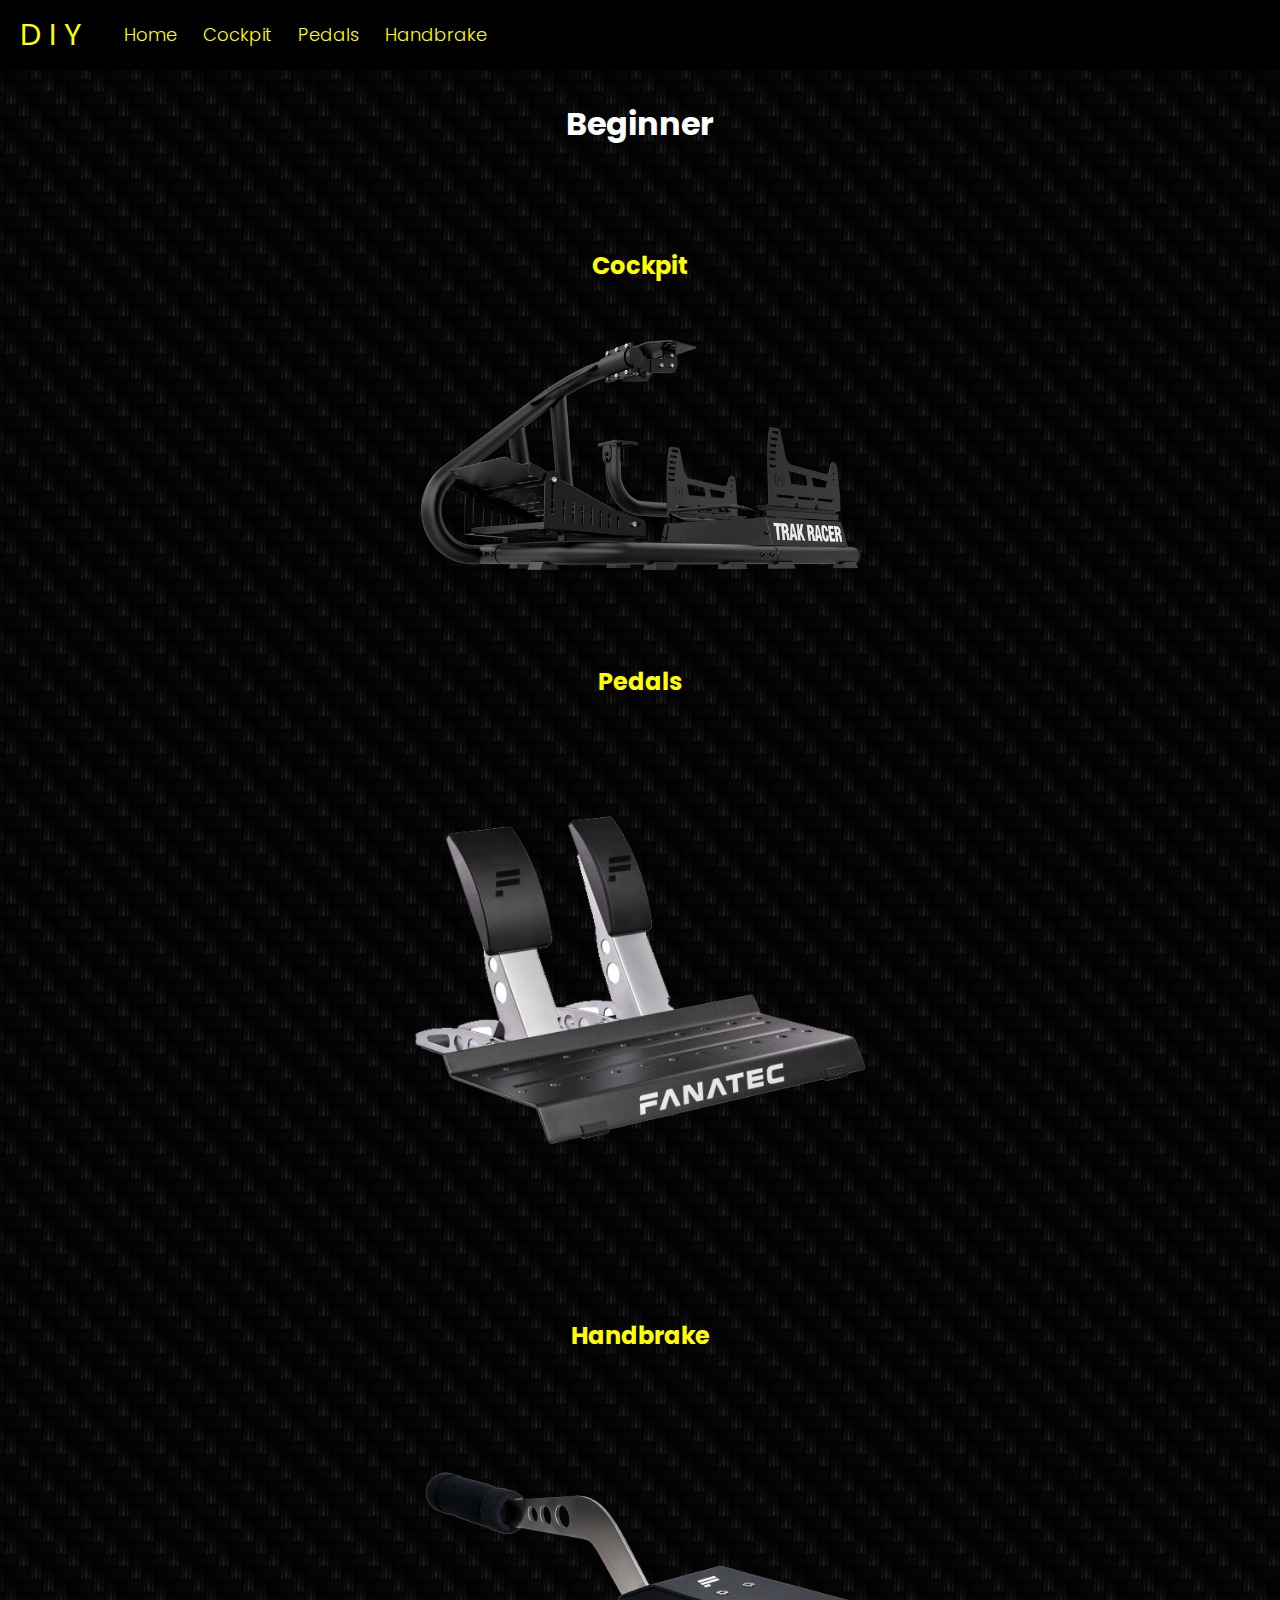
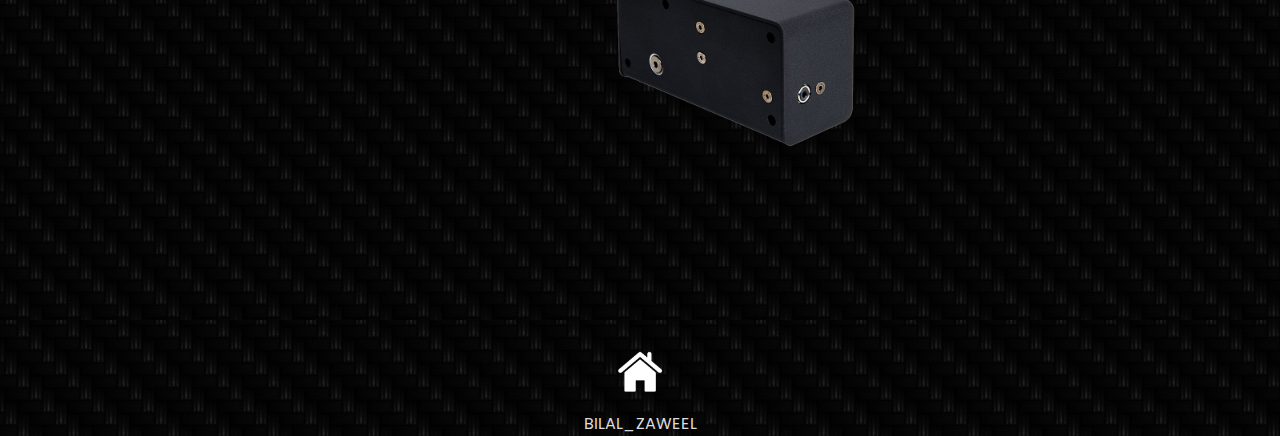
<file: diybeg.html>
<!DOCTYPE html>
<html lang="en">
<head>
  <meta charset="UTF-8">
  <meta name="viewport" content="width=device-width, initial-scale=1.0">
  <meta http-equiv="X-UA-Compatible" content="ie=edge">
  <title>Sim Haze Racing</title>
  <link rel="icon" href="logo.png" type="image/x-icon">
  <link rel="stylesheet" href="style.css">
  <script src="script.js"></script>
</head>
<body style="background-image: url(back.JPG);">
  <div class="wrapper">
    <nav>
      <input type="checkbox" id="show-search">
      <input type="checkbox" id="show-menu">
      <label for="show-menu" class="menu-icon"><i class="fas fa-bars"></i></label>
      <div class="content">
      <div class="logo"><a href="diy.html">D I Y</a></div>
        <ul class="links">
          <li><a href="index.html">Home</a></li>
          <li>
              <a href="pdf/beginner/cockpitbeg.pdf" >Cockpit</a>
        </li>
        <li>
            <a href="pdf/beginner/pedalsbeg.pdf" >Pedals</a>
          </li>
          <li>
            <a href="pdf/beginner/handbrakebeg.pdf" >Handbrake</a>
          </li>
        </ul>
      </div>
      <div></div>
    </nav>
  </div>
<br>
<br>
<br>
<br>
  <div>
    <h1 style="color: white; text-align: center;">Beginner</h1>
    <br><br><br><br>
    <h2 style="color: yellow;text-align: center;">Cockpit</h2>
    <br>
    <a href="pdf/beginner/cockpitbeg.pdf"><img src="pic/diybegcock.png" alt="" style="width: 35%;margin-left: 32.5%;"></a>
    <br>
    <br>
    <br>
    <h2 style="color: yellow;text-align: center;">Pedals</h2>
    <br>
    <a href="pdf/beginner/pedalsbeg.pdf"><img src="pic/diybegpad.png" alt="" style="width: 40%;margin-left: 30%;"></a>
    <br><br><br><br>
    <h2 style="color: yellow;text-align: center;">Handbrake</h2>
    <a href="pdf/beginner/handbrakebeg.pdf"><img src="pic/diybeghb.png" alt="" style="width: 40%;margin-left: 30%;"></a>
  </div>
  <br><br><br>
  <p style="text-align: center;font-size: 30px;"><a href="index.html" style="color:white;"><img src="pic/homepage.png" style="width: 4%;"></a></p>
  <p style="color: gainsboro;text-align: center;">BILAL_ZAWEEL</p>

</body>
</html>
</file>
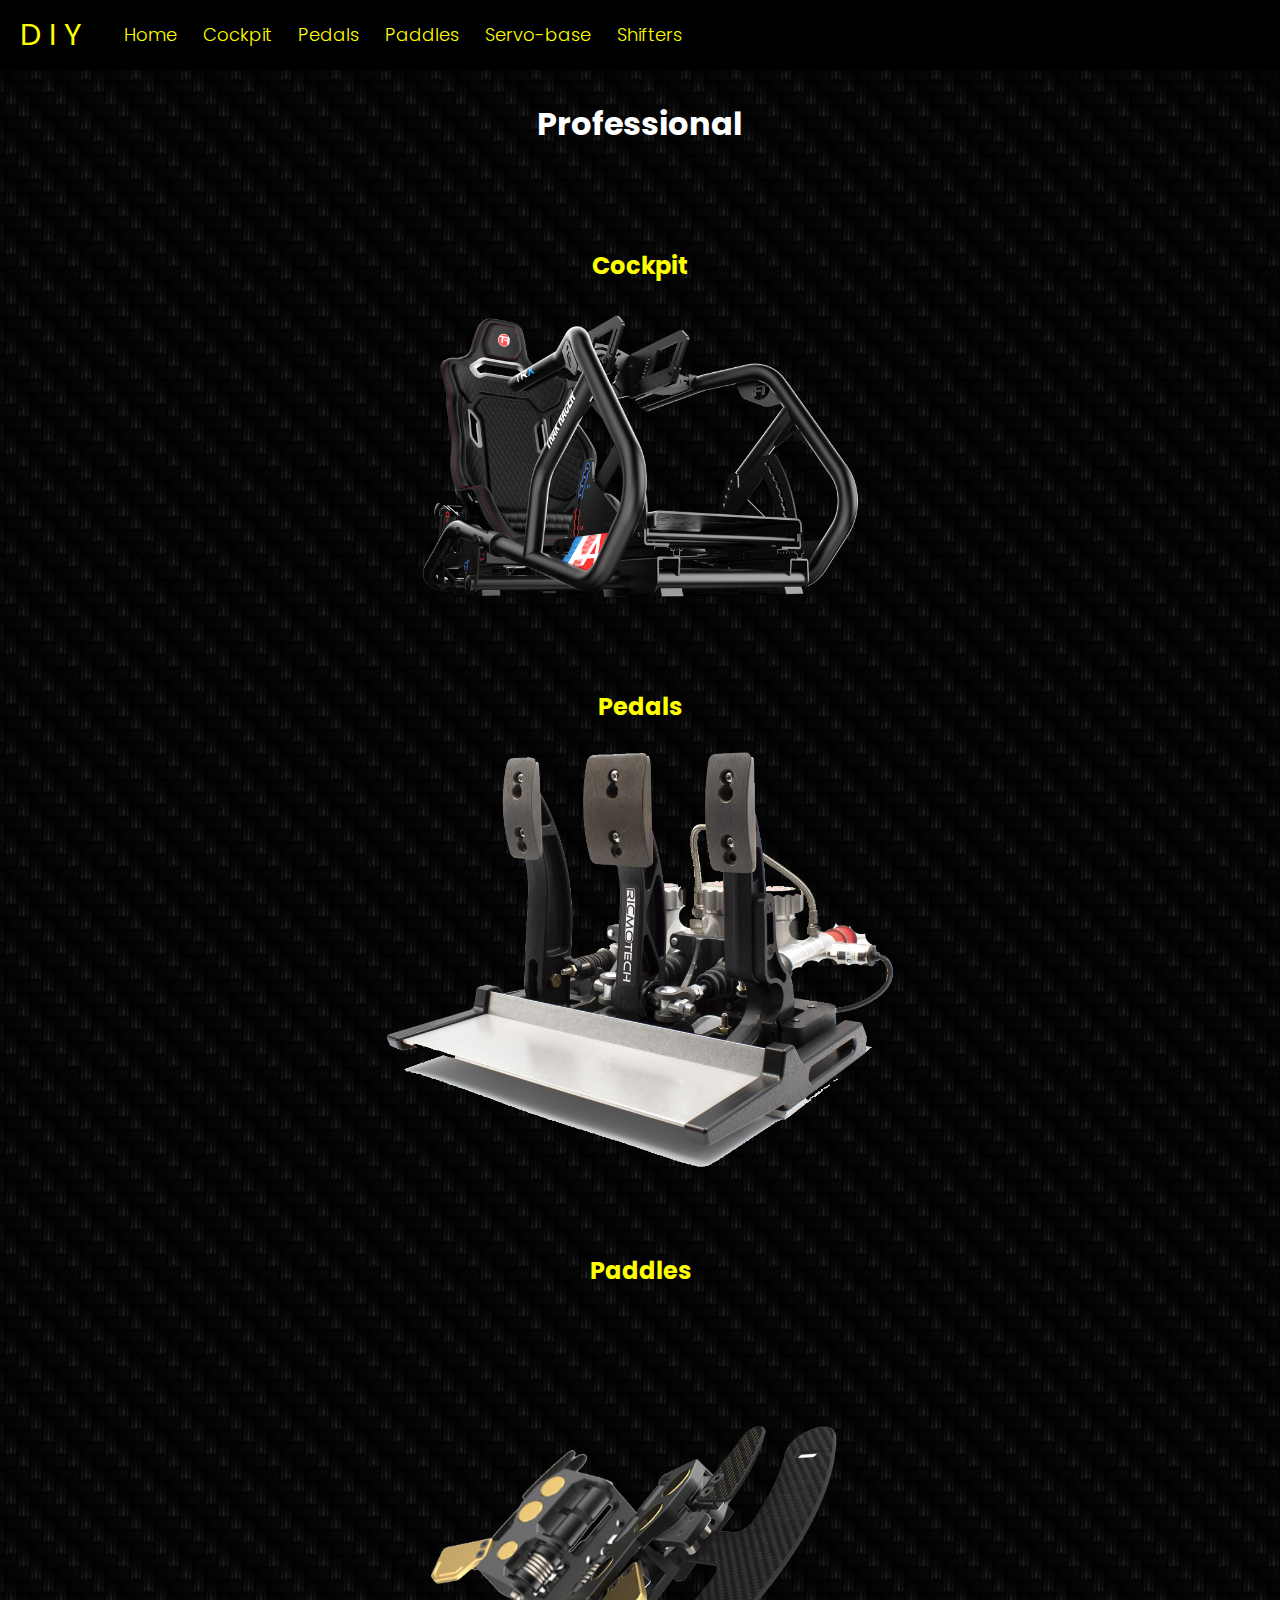
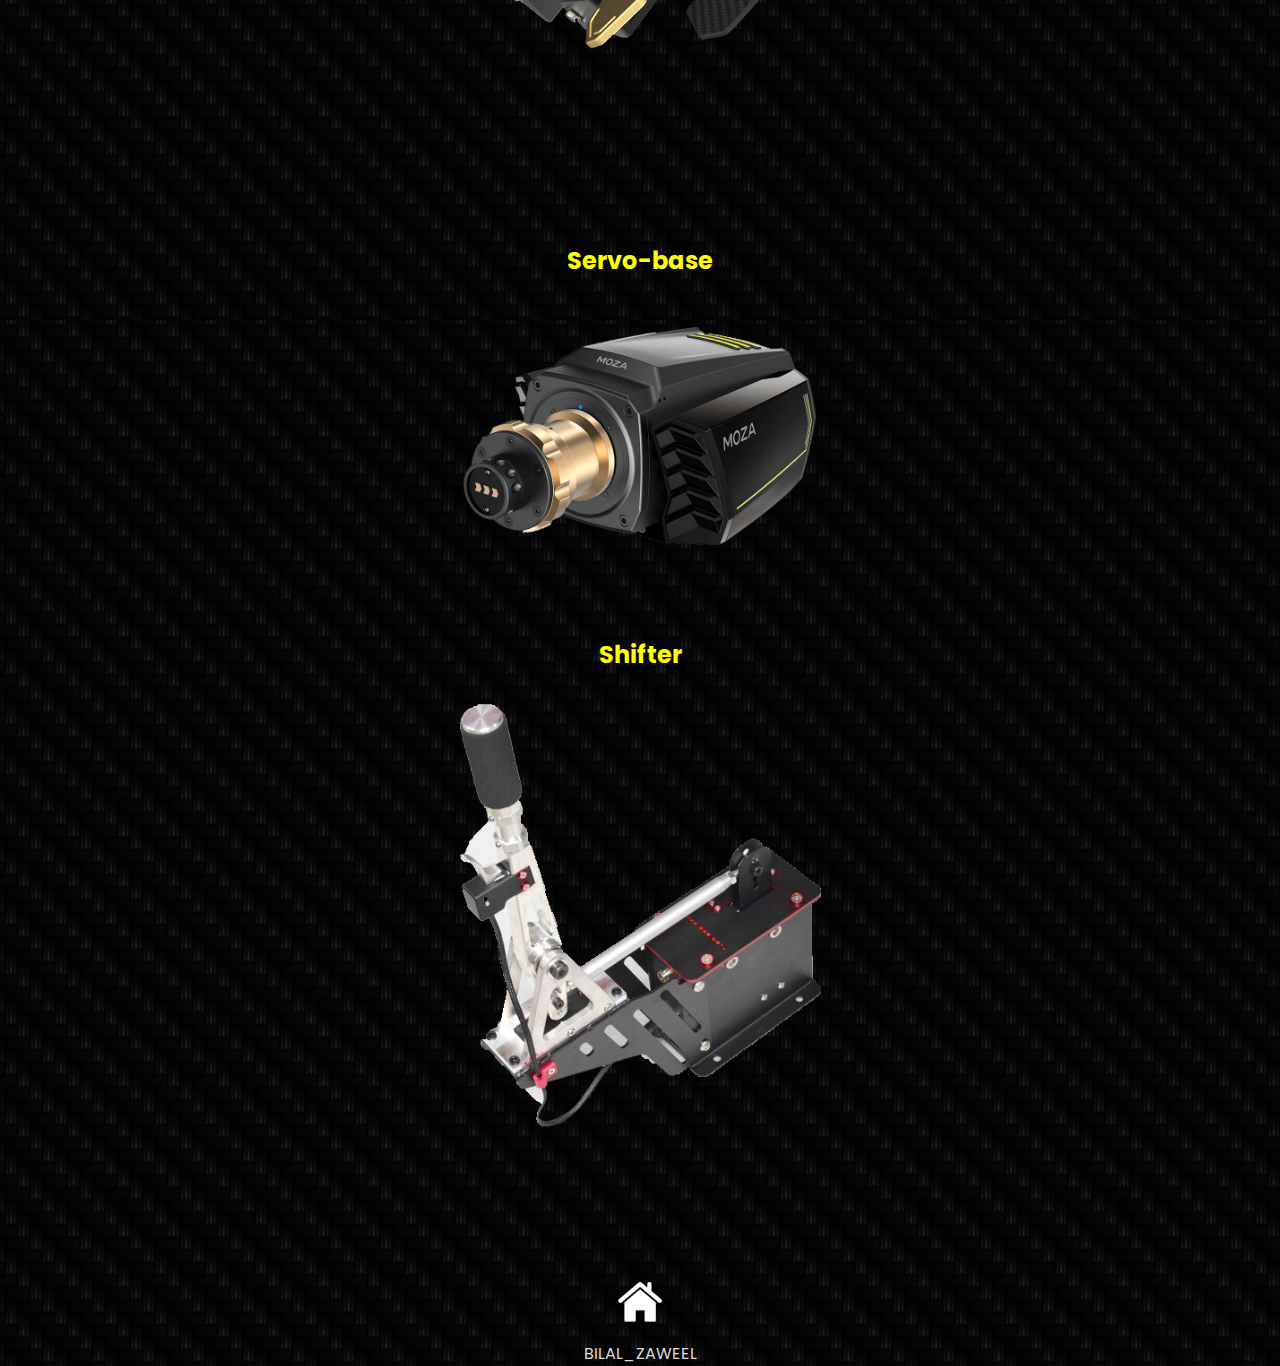
<file: diypro.html>
<!DOCTYPE html>
<html lang="en">
<head>
  <meta charset="UTF-8">
  <meta name="viewport" content="width=device-width, initial-scale=1.0">
  <meta http-equiv="X-UA-Compatible" content="ie=edge">
  <title>Sim Haze Racing</title>
  <link rel="icon" href="logo.png" type="image/x-icon">
  <link rel="stylesheet" href="style.css">
  <script src="script.js"></script>
</head>
<body style="background-image: url(back.JPG);">
  <div class="wrapper">
    <nav>
      <input type="checkbox" id="show-search">
      <input type="checkbox" id="show-menu">
      <label for="show-menu" class="menu-icon"><i class="fas fa-bars"></i></label>
      <div class="content">
      <div class="logo"><a href="diy.html">D I Y</a></div>
        <ul class="links">
            <li><a href="index.html">Home</a></li>
            <li><a href="pdf/professional/cockpitpro.pdf">Cockpit</a></li>
            <li><a href="pdf/professional/pedalspro.pdf">Pedals</a></li>
            <li><a href="pdf/professional/paddlespro.pdf">Paddles</a></li>
            <li><a href="diyservopro.html">Servo-base</a></li>
            <li><a href="pdf/professional/shifterspro.pdf">Shifters</a></li>
        </ul>
      </div>
      <div></div>
    </nav>
  </div>
<br>
<br>
<br>
<br>
  <div>
    <h1 style="color: white; text-align: center;">Professional</h1>
    <br><br><br><br>
    <h2 style="color: yellow;text-align: center;">Cockpit</h2>
    <br>
    <a href="pdf/professional/cockpitpro.pdf"><img src="pic/diyprocock.png" alt="" style="width: 35%;margin-left: 32.5%;"></a>
    <br><br><br><br>
    <h2 style="color: yellow;text-align: center;">Pedals</h2>
    <br>
    <a href="pdf/professional/pedalspro.pdf"><img src="pic/pedalspro.png" alt="" style="width: 40%;margin-left: 30%;"></a>
    <br><br><br><br>
    <h2 style="color: yellow;text-align: center;">Paddles</h2>
    <br>
    <a href="pdf/professional/paddlespro.pdf"><img src="pic/diypropad.png" alt="" style="width: 35%;margin-left: 32.5%;"></a>
    <br><br><br><br>
    <h2 style="color: yellow;text-align: center;">Servo-base</h2>
    <br>
    <a href="diyservopro.html"><img src="pic/diyproservo.png" alt="" style="width: 35%;margin-left: 32.5%;"></a>
    <br><br><br><br>
    <h2 style="color: yellow;text-align: center;">Shifter</h2>
    <br>
    <a href="pdf/professional/shifterspro.pdf"><img src="pic/shifterpro.png" alt="" style="width: 35%;margin-left: 32.5%;"></a>
    <br>
    <br>
    <br>
    
  </div>
  <br><br><br>
  <p style="text-align: center;font-size: 30px;"><a href="index.html" style="color:white;"><img src="pic/homepage.png" style="width: 4%;"></a></p>
  <p style="color: gainsboro;text-align: center;">BILAL_ZAWEEL</p>

</body>
</html>
</file>
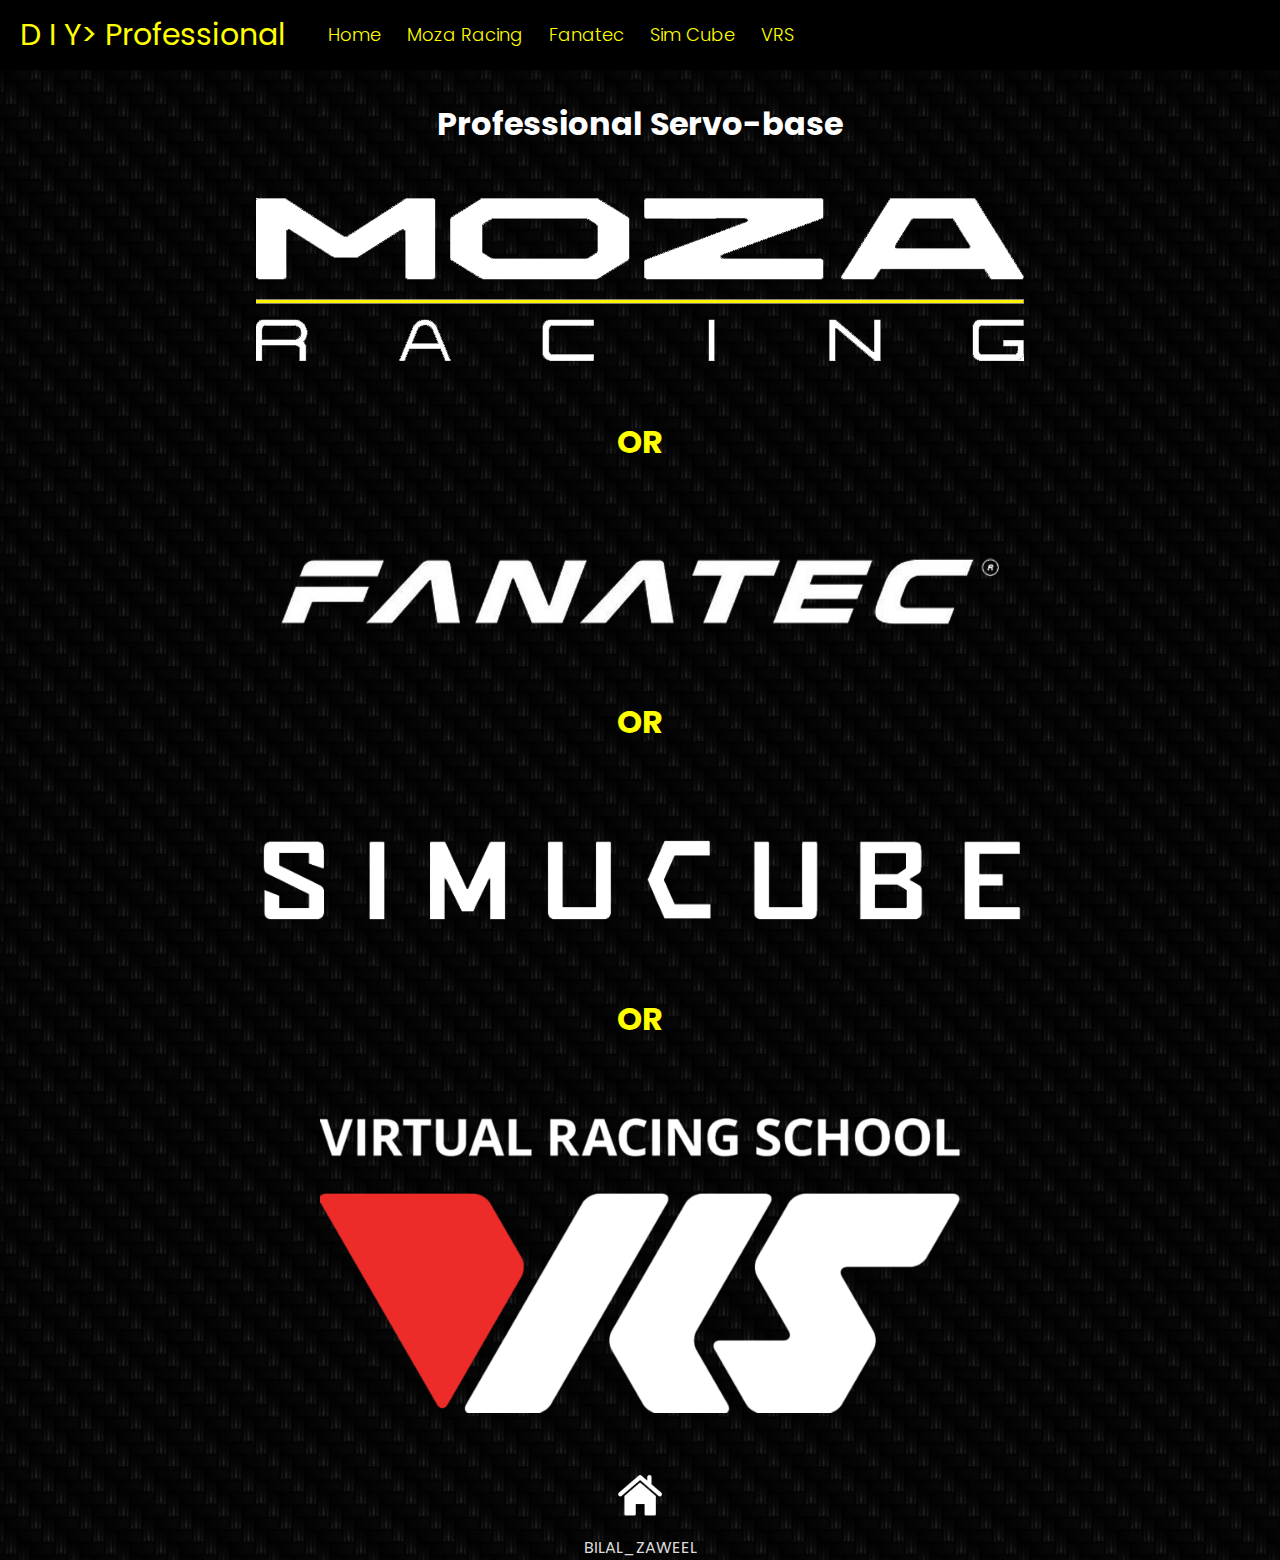
<file: diyservopro.html>
<!DOCTYPE html>
<html lang="en">
<head>
  <meta charset="UTF-8">
  <meta name="viewport" content="width=device-width, initial-scale=1.0">
  <meta http-equiv="X-UA-Compatible" content="ie=edge">
  <title>Sim Haze Racing</title>
  <link rel="icon" href="logo.png" type="image/x-icon">
  <link rel="stylesheet" href="style.css">
  <script src="script.js"></script>
</head>
<body style="background-image: url(back.JPG);">
  <div class="wrapper">
    <nav>
      <input type="checkbox" id="show-search">
      <input type="checkbox" id="show-menu">
      <label for="show-menu" class="menu-icon"><i class="fas fa-bars"></i></label>
      <div class="content">
      <div class="logo"><a href="diypro.html">D I Y> Professional</a></div>
        <ul class="links">
          <li><a href="index.html">Home</a></li>
          <li>
            <a href="pdf/professional/servo pdf/servobasepromoza.pdf">Moza Racing</a>
          </li>
          <li>
            <a href="pdf/professional/servo pdf/servobaseprofn.pdf">Fanatec</a>
          </li>
          <li><a href="pdf/professional/servo pdf/servobaseprosimcube.pdf">Sim Cube</a></li>
          <li><a href="pdf/professional/servo pdf/servobaseprovrs.pdf">VRS</a></li>
        </ul>
      </div>
      <div></div>
    </nav>
  </div>
<br>
<br>
<br>
<br>
<div>
    <h1 style="color: white; text-align: center;">Professional Servo-base</h1>
    <br>
    <br>
    <a href="pdf/professional/servo pdf/servobasepromoza.pdf"><img src="pic/moza.png" alt="" style="width: 60%;margin-left: 20%;"></a>
    <br>
    <br>
    <br>
    <h1 style="color: yellow;text-align: center;">OR</h1>
    <br>
    <br>
    <br>
    <a href="pdf/professional/servo pdf/servobaseprofn.pdf"><img src="fanatec.png" alt="" style="width: 60%;margin-left: 20%;"></a>
    <br>
    <br>
    <br>
    <h1 style="color: yellow;text-align: center;">OR</h1>
    <br>
    <br>
    <br>
    <a href="pdf/professional/servo pdf/servobaseprosimcube.pdf"><img src="pic/simcube.png" alt="" style="width: 60%;margin-left: 20%;"></a>
    <br>
    <br>
    <br>
    <h1 style="color: yellow;text-align: center;">OR</h1>
    <br>
    <br>
    <br>
    <a href="pdf/professional/servo pdf/servobaseprovrs.pdf"><img src="pic/vrs.png" alt="" style="width: 50%;margin-left: 25%;"></a>
</div>
  <br><br>
  <p style="text-align: center;font-size: 30px;"><a href="index.html" style="color:white;"><img src="pic/homepage.png" style="width: 4%;"></a></p>
        <p style="color: gainsboro;text-align: center;">BILAL_ZAWEEL</p>

</body>
</html>
</file>
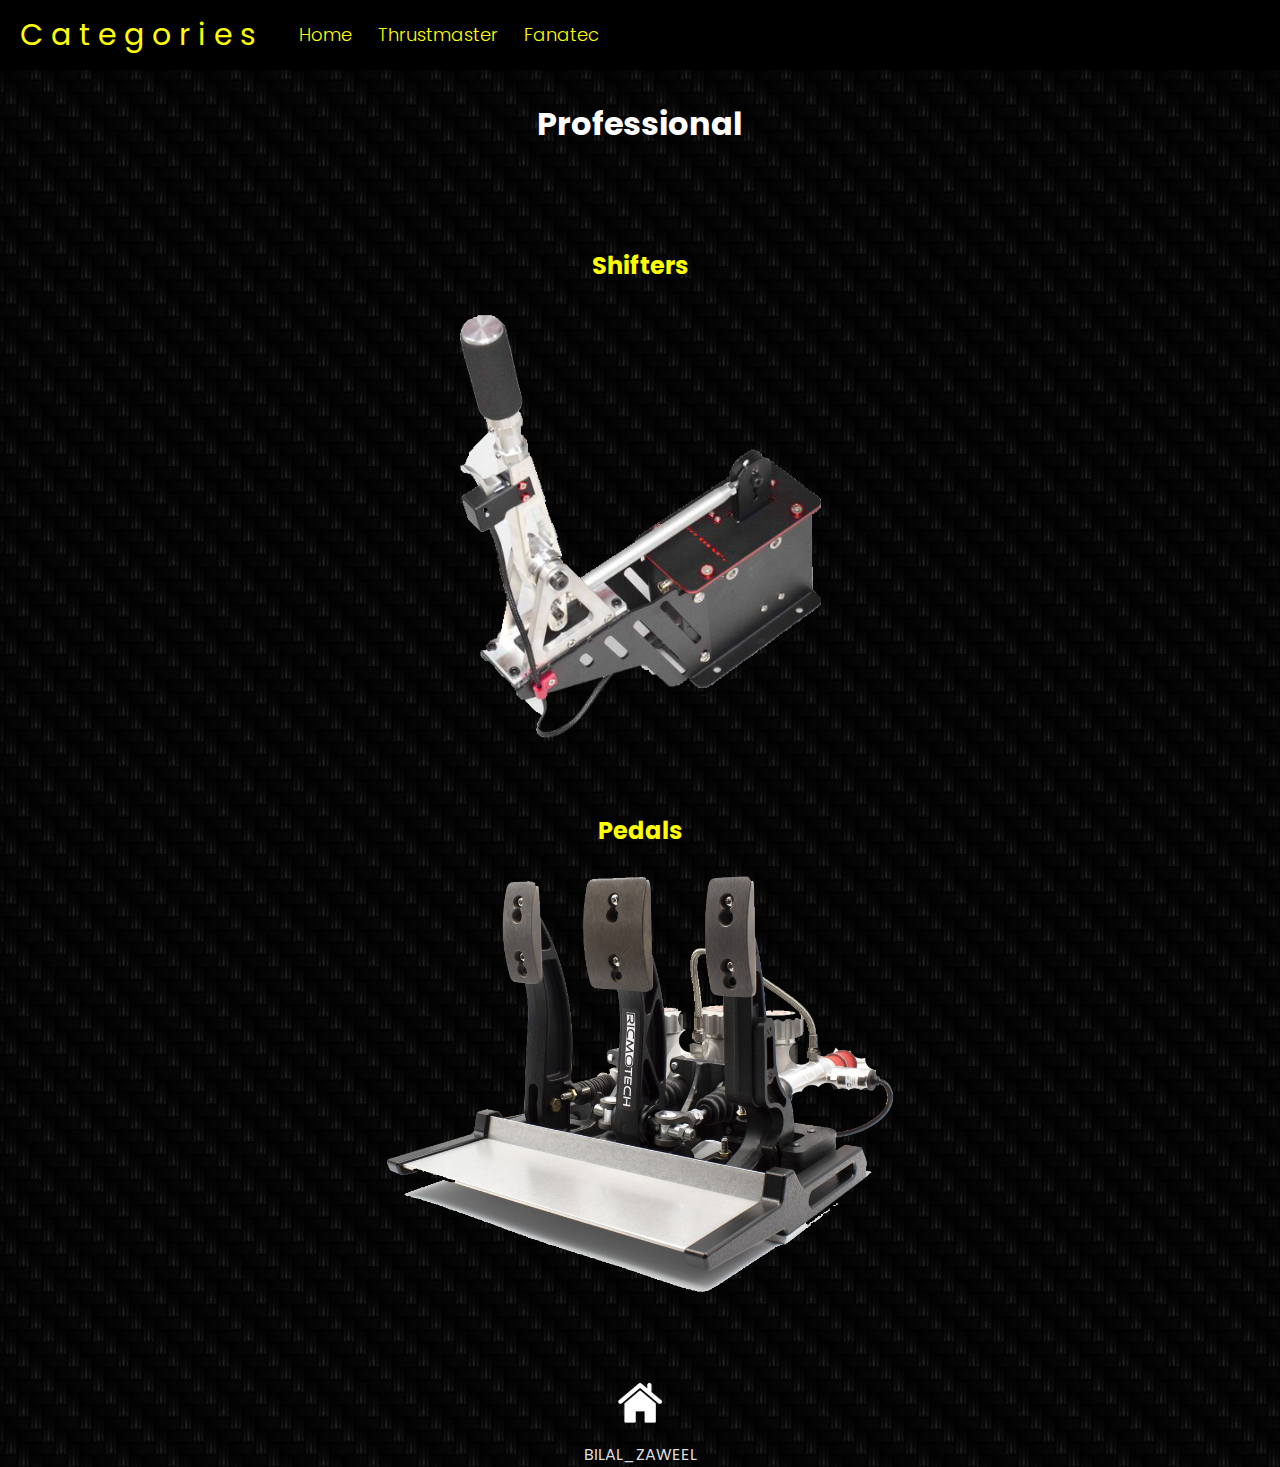
<file: procat.html>
<!DOCTYPE html>
<html lang="en">
<head>
  <meta charset="UTF-8">
  <meta name="viewport" content="width=device-width, initial-scale=1.0">
  <meta http-equiv="X-UA-Compatible" content="ie=edge">
  <title>Sim Haze Racing</title>
  <link rel="icon" href="logo.png" type="image/x-icon">
  <link rel="stylesheet" href="style.css">
  <script src="script.js"></script>
</head>
<body style="background-image: url(back.JPG);">
  <div class="wrapper">
    <nav>
      <input type="checkbox" id="show-search">
      <input type="checkbox" id="show-menu">
      <label for="show-menu" class="menu-icon"><i class="fas fa-bars"></i></label>
      <div class="content">
      <div class="logo"><a href="categories.html">C a t e g o r i e s</a></div>
        <ul class="links">
          <li><a href="index.html">Home</a></li>
          <li>
            <a href="begpacktm.pdf" class="desktop-link">Thrustmaster</a>
            <input type="checkbox" id="show-features">
            <label for="show-features">Thrustmaster</label>
          </li>
          <li>
            <a href="begpackf.pdf" class="desktop-link">Fanatec</a>
            <input type="checkbox" id="show-services">
            <label for="show-services">Fanatec</label>
            
          </li>
        </ul>
      </div>
      <div></div>
    </nav>
  </div>
<br>
<br>
<br>
<br>
  <div>
    <h1 style="color: white; text-align: center;">Professional</h1>
    <br><br><br><br>
    <h2 style="color: yellow;text-align: center;">Shifters</h2>
    <br>
    <a href="pdf/shifterspro.pdf"><img src="pic/shifterpro.png" alt="" style="width: 35%;margin-left: 32.5%;"></a>
    <br>
    <br>
    <br>
    <h2 style="color: yellow;text-align: center;">Pedals</h2>
    <br>
    <a href="pdf/pedalspro.pdf"><img src="pic/pedalspro.png" alt="" style="width: 40%;margin-left: 30%;"></a>
  </div>
  <br><br><br>
  <p style="text-align: center;font-size: 30px;"><a href="index.html" style="color:white;"><img src="pic/homepage.png" style="width: 4%;"></a></p>
  <p style="color: gainsboro;text-align: center;">BILAL_ZAWEEL</p>

</body>
</html>
</file>
<file: style.css>
@import url('https://fonts.googleapis.com/css2?family=Poppins:wght@200;300;400;500;600;700&display=swap');
*{
  margin: 0;
  padding: 0;
  box-sizing: border-box;
  text-decoration: none;
  font-family: 'Poppins', sans-serif;
}
.wrapper{
  background:black;
  position: fixed;
  width: 100%;
}
.wrapper nav{
  position: relative;
  display:flex;
  max-width: calc(100% - 200px);
  margin: 0 auto;
  height: 70px;
  align-items: center;
  justify-content: space-between;
}
nav .content{
  display: flex;
  align-items: center;
}
nav .content .links{
  margin-left: 80px;
  display: flex;
}
.content .logo a{
  color: yellow;
  font-size: 30px;
  font-weight: 400;
}
.content .links li{
  list-style: none;
  line-height: 70px;
}
.content .links li a,
.content .links li label{
  color: yellow;
  font-size: 18px;
  font-weight: 300;
  padding: 9px 17px;
  border-radius: 5px;
  transition: all 0.3s ease;
}
.content .links li label{
  display: none;
}
.content .links li a:hover,
.content .links li label:hover{
  background: white;
}
.wrapper .search-icon,
.wrapper .menu-icon{
  color: white;
  font-size: 18px;
  cursor: pointer;
  line-height: 70px;
  width: 70px;
  text-align: center;
}
.wrapper .menu-icon{
  display: none;
}
.wrapper #show-search:checked ~ .search-icon i::before{
  content: "\f00d";
}

.wrapper .search-box{
  position: absolute;
  height: 100%;
  max-width: calc(100% - 50px);
  width: 100%;
  opacity: 0;
  pointer-events: none;
  transition: all 0.3s ease;
}
.wrapper #show-search:checked ~ .search-box{
  opacity: 1;
  pointer-events: auto;
}
.search-box input{
  width: 100%;
  height: 100%;
  border: none;
  outline: none;
  font-size: 17px;
  color: #fff;
  background: #171c24;
  padding: 0 100px 0 15px;
}
.search-box input::placeholder{
  color: #f2f2f2;
}
.search-box .go-icon{
  position: absolute;
  right: 10px;
  top: 50%;
  transform: translateY(-50%);
  line-height: 60px;
  width: 70px;
  background: #171c24;
  border: none;
  outline: none;
  color: #fff;
  font-size: 20px;
  cursor: pointer;
}
.wrapper input[type="checkbox"]{
  display: none;
}

/* Dropdown Menu code start */
.content .links ul{
  position: absolute;
  background: dimgrey;
  top: 80px;
  z-index: -1;
  opacity: 0;
  visibility: hidden;
}
.content .links li:hover > ul{
  top: 70px;
  opacity: 1;
  visibility: visible;
  transition: all 0.3s ease;
}
.content .links ul li a{
  display: block;
  width: 100%;
  line-height: 30px;
  border-radius: 0px!important;
}
.content .links ul ul{
  position: absolute;
  top: 0;
  right: calc(-100% + 8px);
}
.content .links ul li{
  position: relative;
}
.content .links ul li:hover ul{
  top: 0;
}

/* Responsive code start */
@media screen and (max-width: 1300px){
  .wrapper nav{
    max-width: 100%;
    padding: 0 20px;
  }
  nav .content .links{
    margin-left: 30px;
  }
  .content .links li a{
    padding: 8px 13px;
  }
  .wrapper .search-box{
    max-width: calc(100% - 100px);
  }
  .wrapper .search-box input{
    padding: 0 100px 0 15px;
  }
  img{
    width: 100%;
  }
}

@media screen and (max-width: 900px){
  .wrapper .menu-icon{
    display: block;
  }
  .wrapper #show-menu:checked ~ .menu-icon i::before{
    content: "\f00d";
  }
  nav .content .links{
    display: block;
    position: fixed;
    background: black;
    height: 100%;
    width: 100%;
    top: 70px;
    left: -100%;
    margin-left: 0;
    max-width: 350px;
    overflow-y: auto;
    padding-bottom: 100px;
    transition: all 0.3s ease;
  }
  nav #show-menu:checked ~ .content .links{
    left: 0%;
  }
  .content .links li{
    margin: 15px 20px;
  }
  .content .links li a,
  .content .links li label{
    line-height: 40px;
    font-size: 20px;
    display: block;
    padding: 8px 18px;
    cursor: pointer;
  }
  .content .links li a.desktop-link{
    display: none;
  }

  /* dropdown responsive code start */
  .content .links ul,
  .content .links ul ul{
    position: static;
    opacity: 1;
    visibility: visible;
    background: none;
    max-height: 0px;
    overflow: hidden;
  }
  .content .links #show-features:checked ~ ul,
  .content .links #show-services:checked ~ ul,
  .content .links #show-items:checked ~ ul{
    max-height: 100vh;
  }
  .content .links ul li{
    margin: 7px 20px;
  }
  .content .links ul li a{
    font-size: 18px;
    line-height: 30px;
    border-radius: 5px!important;
  }
}

@media screen and (max-width: 400px){
  .wrapper nav{
    padding: 0 10px;
  }
  .content .logo a{
    font-size: 27px;
  }
  .wrapper .search-box{
    max-width: calc(100% - 70px);
  }
  .wrapper .search-box .go-icon{
    width: 30px;
    right: 0;
  }
  .wrapper .search-box input{
    padding-right: 30px;
  }
}
.feedback{
  width:80%;
  height: 50%;
  background-color: transparent;
  display: flex;
  align-items: center;
  justify-content: center;
  margin: 0 10%;
  border-radius: 10px;
}
form{
  background-color: black;
  display: flex;
  flex-direction: column;
  padding: 2vw 4vw;
  width: 100%;
  max-width: 900px;
  border-radius: 30px;
}
form h3{
  color: yellow;
  font-weight: 800;
  margin-bottom: 20px;
  text-align: center;
}
form input, form textarea{
  border: 0;
  margin: 10px 0;
  padding: 20px;
  outline: none;
  background: #f5f5f5;
  font-size: 16px;
  border-radius: 5px;
}
form button{
  padding: 15px;
  background: yellow;
  color: black;
  font-size: 18px;
  border: 0;
  outline: none;
  cursor: pointer;
  border-radius: 30px;
  width: 150px;
  margin: 20px auto 0;
}
/* read more button */
#more {display: none;}
</file>
<file: styleaboutus.css>
@import url('https://fonts.googleapis.com/css2?family=Poppins:wght@200;300;400&display=swap');
*{
	margin:0px;
	padding:0px;
	box-sizing: border-box;
	font-family: 'Poppins', sans-serif;
}
.section{
	width: 80%;
	min-height: 120vh;
	background-color: black;
	margin: 0 10%;
	border-radius: 30px;
	
}
.title h1 {
	color: black;
	font-size: 1.5em;
}

.container{
	width: 80%;
	display: block;
	margin:auto;
	padding-top: 100px;
	background-color: black;
	border-radius:30px;
}
.content-section{
	float: left;
	width: 55%;
	text-align: center;
	background-color:yellow;
	border-radius: 20px
}
.image-section{
	float: right;
	width: 40%;
	background-color:transparent;
}
.image-section img{
	width: 100%;
	height: auto;
}
.content-section .title{
	text-transform: uppercase;
	font-size: 28px;
}
.content-section .content h3{
	margin-top: 20px;
	color:black;
	font-size: 21px;
}
.content-section .content p{
	margin-top: 10px;
	font-family: sans-serif;
	font-size: 18px;
	line-height: 1.5;
}
.content-section .content .button{
	margin-top: 30px;
}
.button-readmore{
	background-color: black;
	padding:12px 12px;
	border-radius:10px;
	text-decoration: none;
	color:#ffff00;
	font-size: 15px;
	letter-spacing: 1.5px;
}
.button-readmore:hover{
	color:black;;
	background-color: yellow;
}
.content-section .content .button a:hover{
	background-color: white;
	color:black;
}
.content-section .social{
	margin: 40px 40px;
}
.content-section .social i{
	color:black;
	font-size: 30px;
	padding:0px 10px;
}
.content-section .social i:hover{
	color:#3d3d3d;
}
@media screen and (max-width: 768px){
	.container{
	width: 80%;
	display: block;
	margin:auto;
	padding-top:50px;
}
.content-section{
	float:none;
	width:100%;
	display: block;
	margin:auto;
}
.image-section{
	float:none;
	width:100%;
	
}
.image-section img{
	width: 100%;
	height: auto;
	display: block;
	margin:auto;
}
.content-section .title{
	text-align: center;
	font-size: 19px;
}
.content-section .content .button{
	text-align: center;
}
.content-section .content .button a{
	padding:9px 30px;
}
.content-section .social{
	text-align: center;
}

}
</file>
